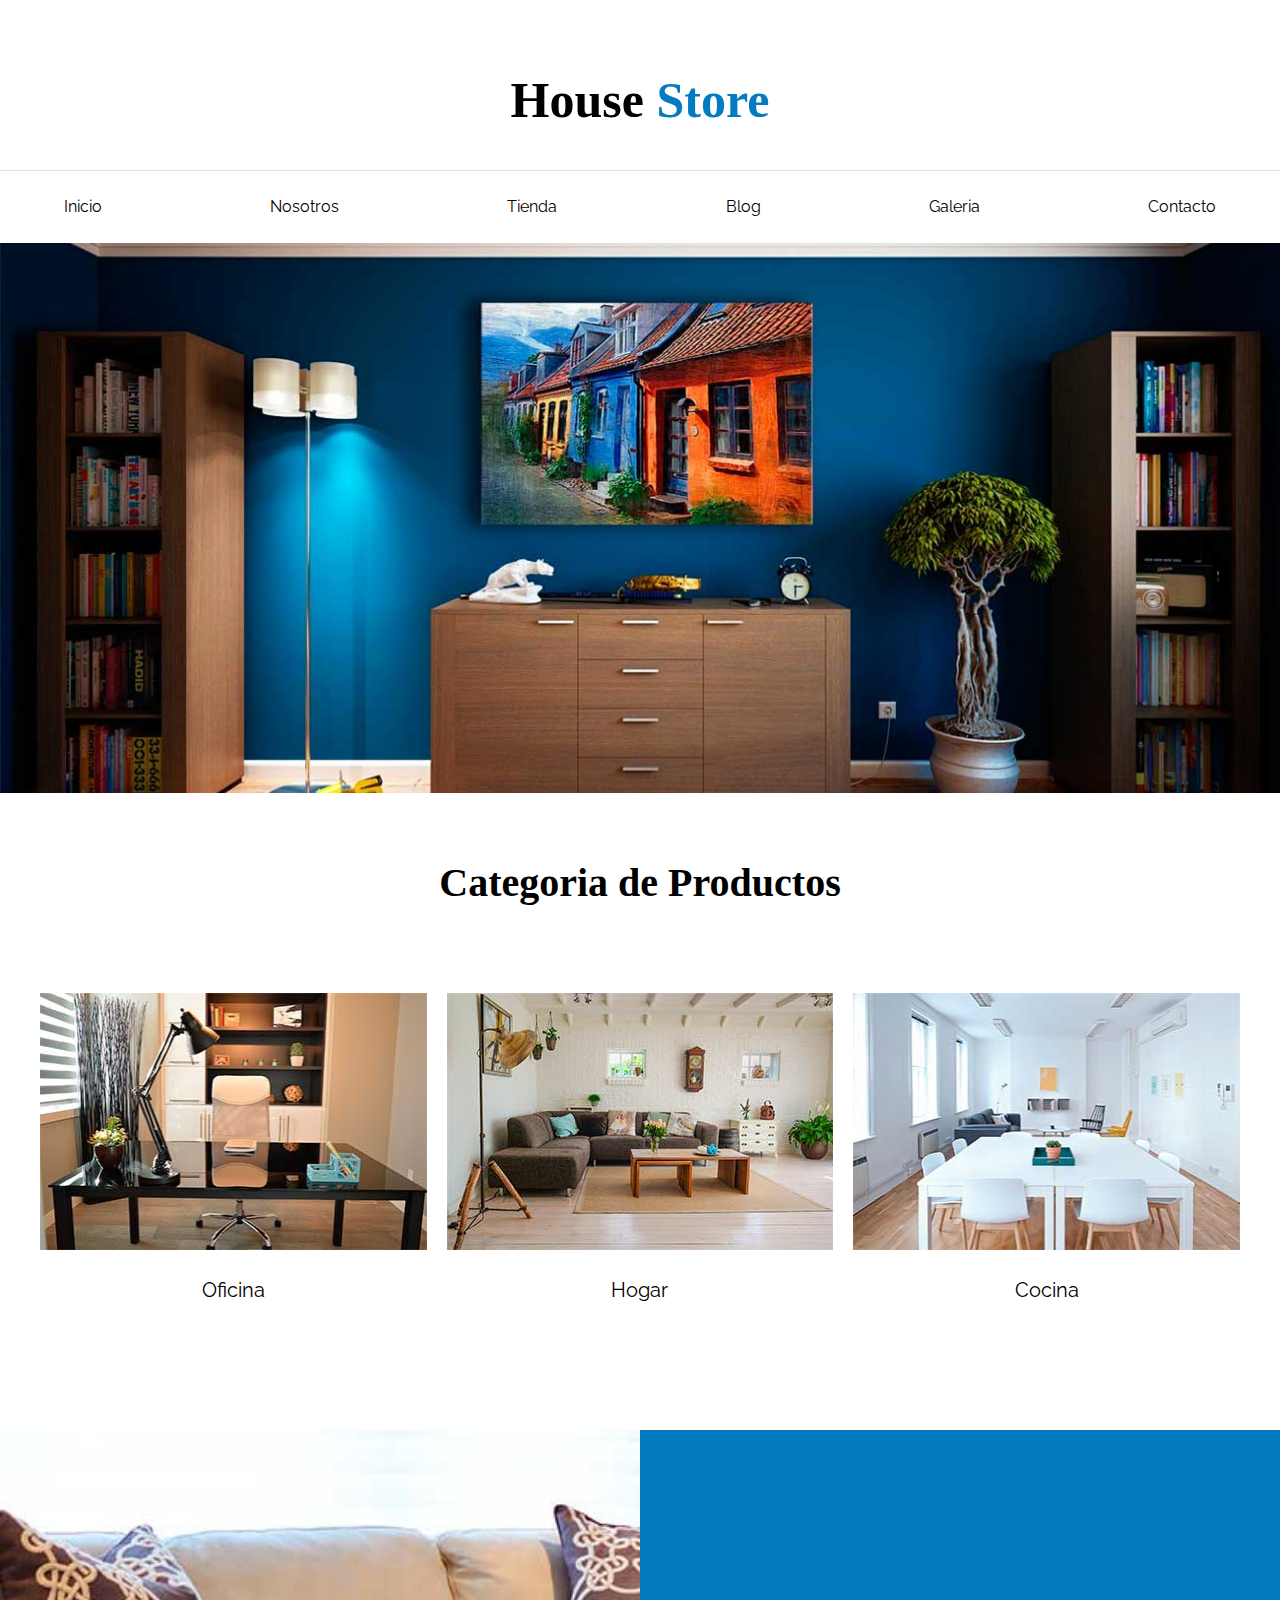
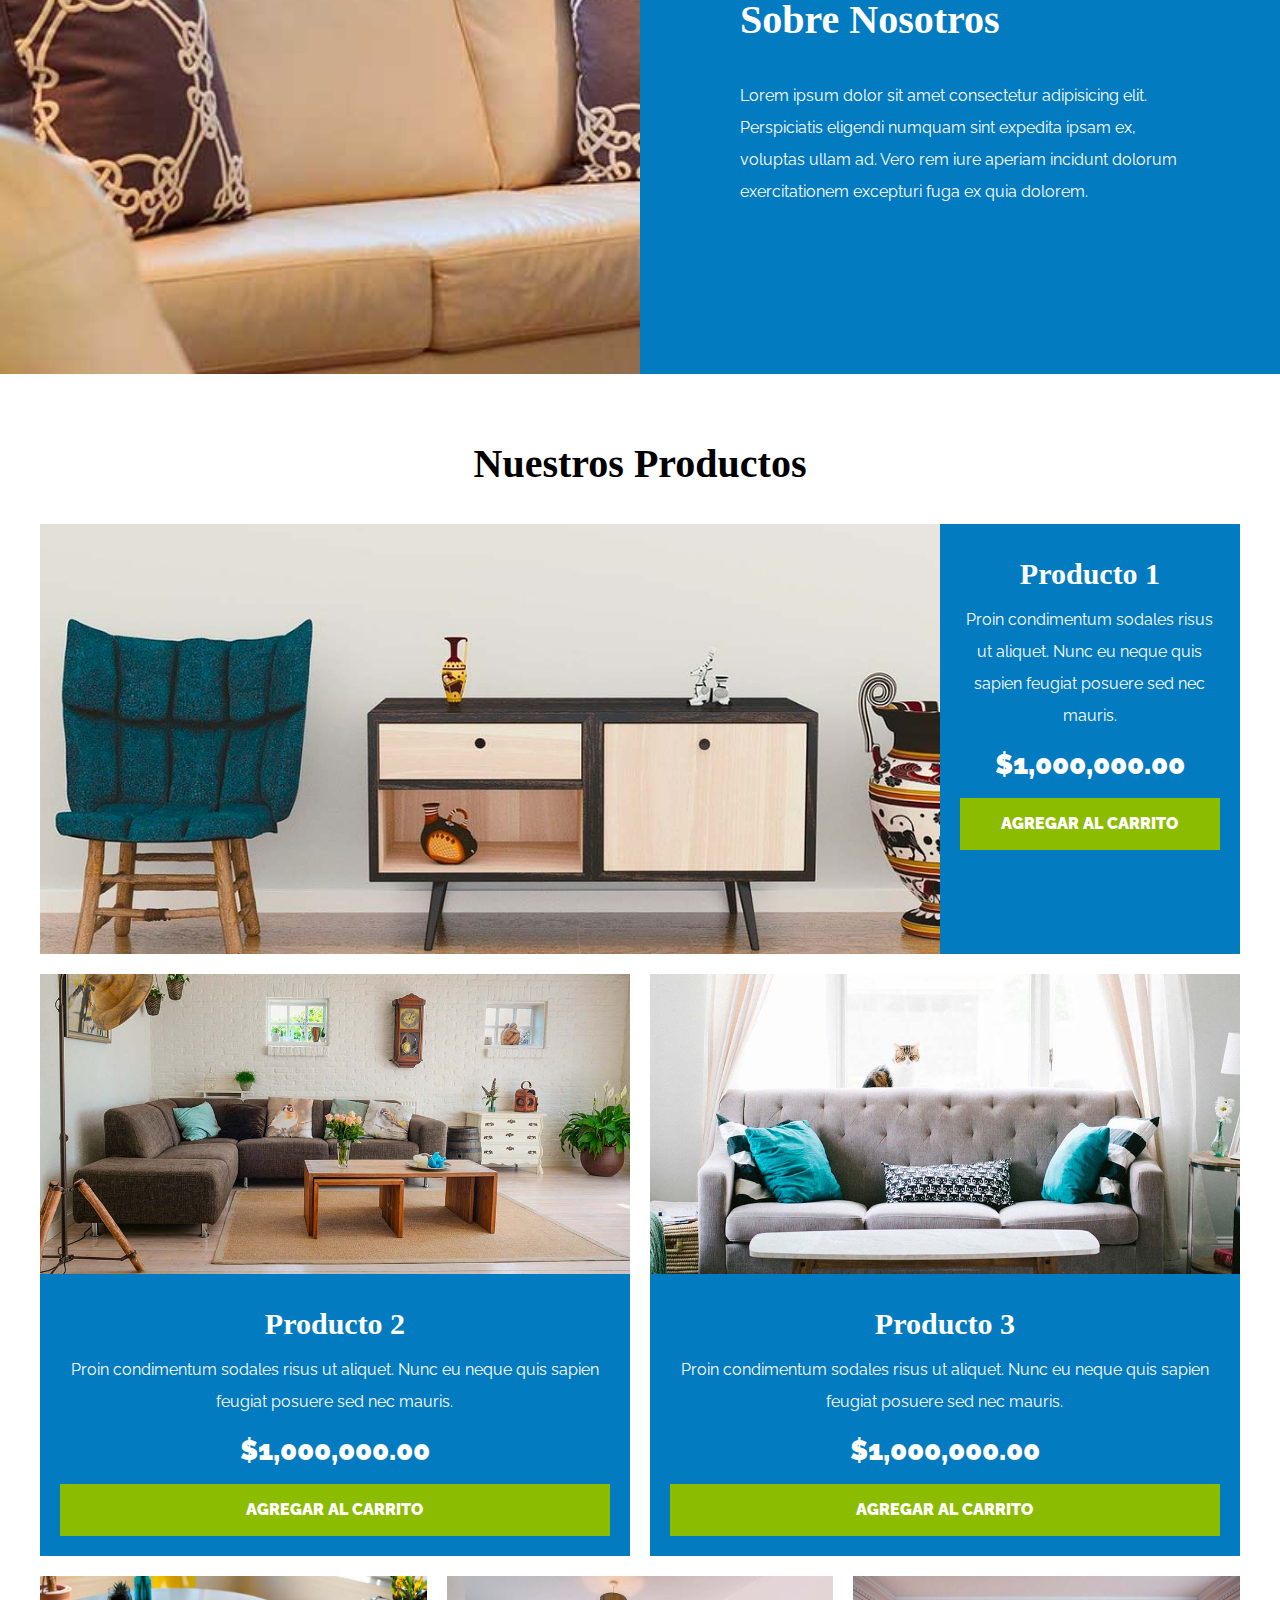
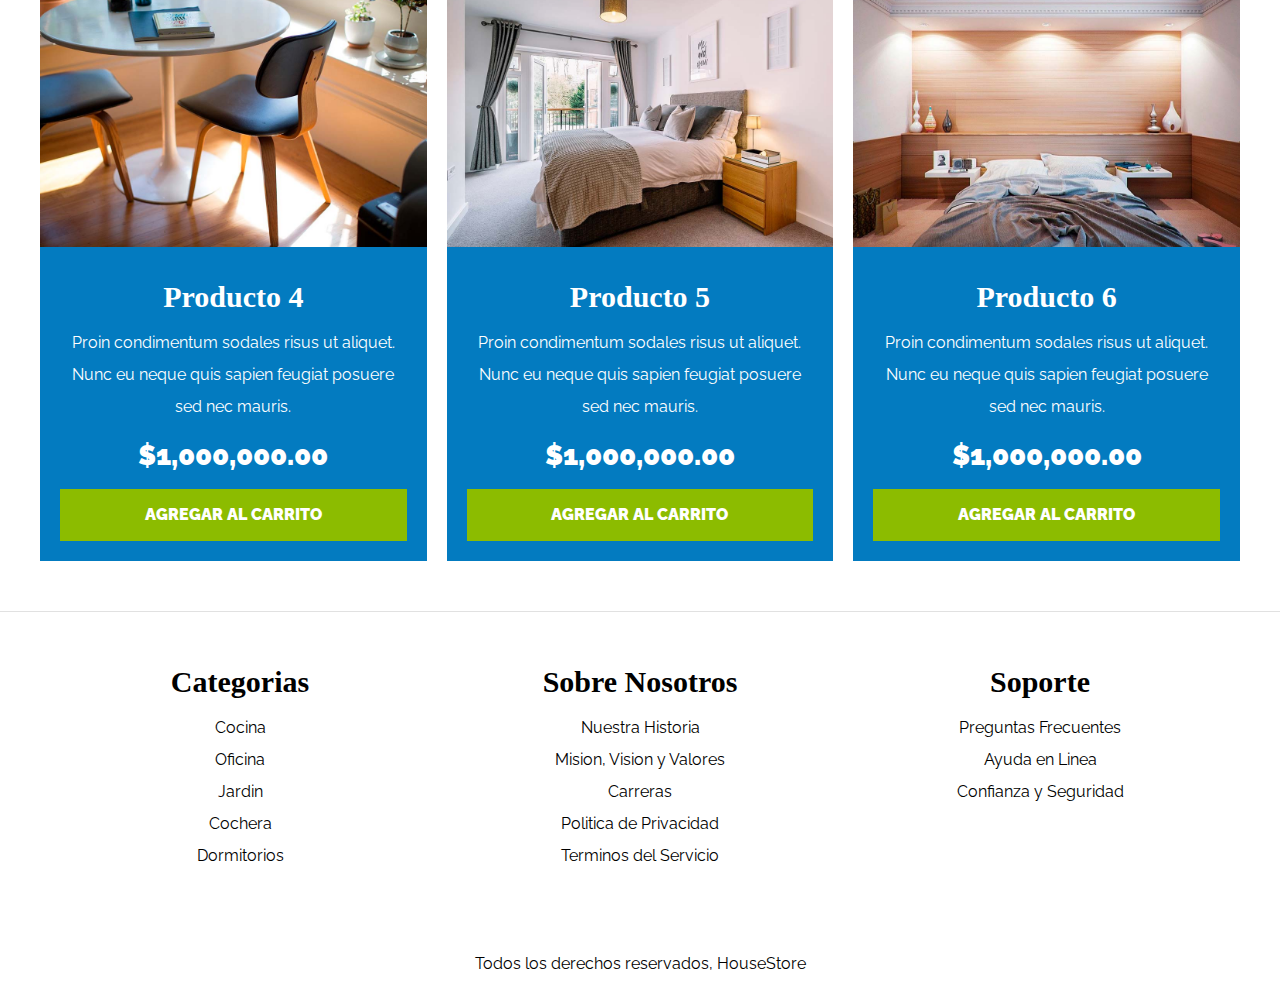
<file: index.html>
<!DOCTYPE html>
<html lang="es">
<head>
    <meta charset="UTF-8">
    <meta name="viewport" content="width=device-width, initial-scale=1.0">
    <title>Ecommerce - Home</title>
    <link rel="stylesheet" href="css/normalize.css">
    <link rel="preconnect" href="https://fonts.googleapis.com">
    <link rel="preconnect" href="https://fonts.gstatic.com" crossorigin>
    <link href="https://fonts.googleapis.com/css2?family=Raleway:ital,wght@0,100..900;1,100..900&display=swap" rel="stylesheet"> 
    <link rel="stylesheet" href="css/app.css">

</head>
<body>

    <header>    
        <h1 class="nombre-sitio"> House <span> Store </span></h1>
    </header>

    <div class="contenedor-navegacion">
        <nav class="nav-principal contenedor">
            <a href="index.html">Inicio</a>
            <a href="nosotros.html">Nosotros</a>
            <a href="tienda.html">Tienda</a>
            <a href="blog.html">Blog</a>
            <a href="galeria.html">Galeria</a>
            <a href="contacto.html">Contacto</a>
        </nav>  
    </div>
    
    
    
    <div class="hero"></div>

    <section class="contenedor categorias">
        <h2 class="text-center">Categoria de Productos</h2>
        
        <div class="listado-categorias">
            <div class="categorias">
                <img src="img/categoria1.jpg" alt="Imagen Categoria"/>
                <a href="">Oficina</a>
            </div>

            <div class="categorias">
                <img src="img/categoria2.jpg" alt="Imagen Categoria"/>
                <a href="">Hogar</a>
            </div>

            <div class="categorias">
                <img src="img/categoria3.jpg" alt="Imagen Categoria"/>
                <a href="">Cocina</a>
            </div>
        </div>

    </section>
        

    <section class="sobre-nosotros">
        <div class="contenedor sobre-nosotros-grid">
            <div class="texto-nosotros">
                <h2>Sobre Nosotros</h2>
                <p>Lorem ipsum dolor sit amet consectetur adipisicing elit. Perspiciatis eligendi numquam 
                sint expedita ipsam ex, voluptas ullam ad. Vero rem iure aperiam incidunt dolorum 
                exercitationem excepturi fuga ex quia dolorem.</p>
            </div>
        </div>
    </section>


    <main class="contenido-principal contenedor">
        <h2 class="text-center">Nuestros Productos</h2>
        
        <div class="listado-productos">
            <div class="producto">
                <img src="img/producto1.jpg" alt="Imagen Producto" />

                <div class="texto-producto">
                    <h3>Producto 1</h3>
                    <p>Proin condimentum sodales risus ut aliquet. Nunc eu neque quis
                    sapien feugiat posuere sed nec mauris.</p>
                    <p class="precio">$1,000,000.00</p>
                    <a class="btn" href="#">Agregar al carrito</a>
                </div> <!-- Info Producto -->
            </div> <!-- Producto-->

            <div class="producto">
                <img src="img/producto2.jpg" alt="Imagen Producto" />

                <div class="texto-producto">
                    <h3>Producto 2</h3>
                    <p>Proin condimentum sodales risus ut aliquet. Nunc eu neque quis
                    sapien feugiat posuere sed nec mauris.</p>
                    <p class="precio">$1,000,000.00</p>
                    <a class="btn" href="#">Agregar al carrito</a>
                </div> <!-- Info Producto -->
            </div> <!-- Producto-->

            <div class="producto">
                <img src="img/producto3.jpg" alt="Imagen Producto" />

                <div class="texto-producto">
                    <h3>Producto 3</h3>
                    <p>Proin condimentum sodales risus ut aliquet. Nunc eu neque quis
                    sapien feugiat posuere sed nec mauris.</p>
                    <p class="precio">$1,000,000.00</p>
                    <a class="btn" href="#">Agregar al carrito</a>
                </div> <!-- Info Producto -->
            </div> <!-- Producto-->

            <div class="producto">
                <img src="img/producto4.jpg" alt="Imagen Producto" />

                <div class="texto-producto">
                    <h3>Producto 4</h3>
                    <p>Proin condimentum sodales risus ut aliquet. Nunc eu neque quis
                    sapien feugiat posuere sed nec mauris.</p>
                    <p class="precio">$1,000,000.00</p>
                    <a class="btn" href="#">Agregar al carrito</a>
                </div> <!-- Info Producto -->
            </div> <!-- Producto-->

            <div class="producto">
                <img src="img/producto5.jpg" alt="Imagen Producto" />

                <div class="texto-producto">
                    <h3>Producto 5</h3>
                    <p>Proin condimentum sodales risus ut aliquet. Nunc eu neque quis
                    sapien feugiat posuere sed nec mauris.</p>
                    <p class="precio">$1,000,000.00</p>
                    <a class="btn" href="#">Agregar al carrito</a>
                </div> <!-- Info Producto -->
            </div> <!-- Producto-->

            <div class="producto">
                <img src="img/producto6.jpg" alt="Imagen Producto" />

                <div class="texto-producto">
                    <h3>Producto 6</h3>
                    <p>Proin condimentum sodales risus ut aliquet. Nunc eu neque quis
                    sapien feugiat posuere sed nec mauris.</p>
                    <p class="precio">$1,000,000.00</p>
                    <a class="btn" href="#">Agregar al carrito</a>
                </div> <!-- Info Producto -->
            </div> <!-- Producto-->

        </div> <!-- Fin de Listado de Productos -->
    </main>
    
    
    
    

    <footer>
        <div class="contenedor-nav-footer">
            <div class="listado-footer contenedor">
                <div>
                    <h3>Categorias</h3>
                    <nav class="enlace-footer navegacion">
                        <a href="#">Cocina</a>
                        <a href="#">Oficina</a>
                        <a href="#">Jardin</a>
                        <a href="#">Cochera</a>
                        <a href="#">Dormitorios</a>
                    </nav>
                </div>

                <div>
                    <h3>Sobre Nosotros</h3>
                    <nav class="enlace-footer navegacion">
                        <a href="#">Nuestra Historia</a>
                        <a href="#">Mision, Vision y Valores</a>
                        <a href="#">Carreras</a>
                        <a href="#">Politica de Privacidad</a>
                        <a href="#">Terminos del Servicio</a>
                    </nav>
                </div>

                <div>
                    <h3>Soporte</h3>
                    <nav class="enlace-footer">
                        <a href="#">Preguntas Frecuentes</a>
                        <a href="#">Ayuda en Linea</a>
                        <a href="#">Confianza y Seguridad</a>
                    </nav>
                </div>
            </div>
        </div>

        <p class="text-align-footer">Todos los derechos reservados, HouseStore</p>
    </footer>

</body>
</html>
</file>
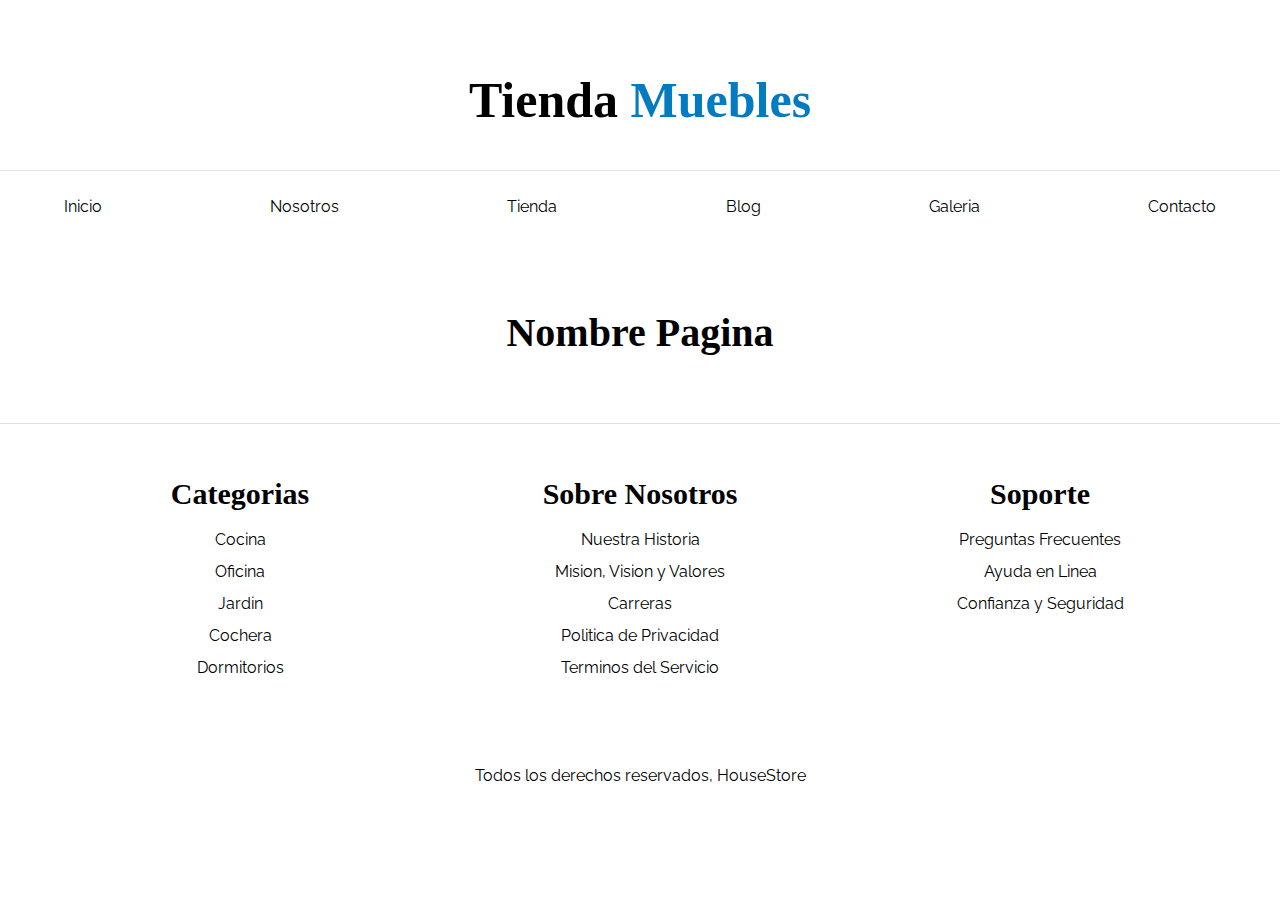
<file: base.html>
<!DOCTYPE html>
<html lang="es">
<head>
    <meta charset="UTF-8">
    <meta name="viewport" content="width=device-width, initial-scale=1.0">
    <title>Ecommerce - Home</title>
    <link rel="stylesheet" href="css/normalize.css">
    <link rel="preconnect" href="https://fonts.googleapis.com">
    <link rel="preconnect" href="https://fonts.gstatic.com" crossorigin>
    <link href="https://fonts.googleapis.com/css2?family=Raleway:ital,wght@0,100..900;1,100..900&display=swap" rel="stylesheet"> 
    <link rel="stylesheet" href="css/app.css">

</head>
<body>

    <header>    
        <h1 class="nombre-sitio"> Tienda <span> Muebles </span></h1>
    </header>

    <div class="contenedor-navegacion">
        <nav class="nav-principal contenedor">
            <a href="index.html">Inicio</a>
            <a href="nosotros.html">Nosotros</a>
            <a href="tienda.html">Tienda</a>
            <a href="blog.html">Blog</a>
            <a href="galeria.html">Galeria</a>
            <a href="contacto.html">Contacto</a>
        </nav>  
    </div>
    


    <main class="contenido-principal contenedor">
        <h2 class="text-center">Nombre Pagina</h2>
    </main>
    
    
    
    

    <footer>
        <div class="contenedor-nav-footer">
            <div class="listado-footer contenedor">
                <div>
                    <h3>Categorias</h3>
                    <nav class="enlace-footer navegacion">
                        <a href="#">Cocina</a>
                        <a href="#">Oficina</a>
                        <a href="#">Jardin</a>
                        <a href="#">Cochera</a>
                        <a href="#">Dormitorios</a>
                    </nav>
                </div>

                <div>
                    <h3>Sobre Nosotros</h3>
                    <nav class="enlace-footer navegacion">
                        <a href="#">Nuestra Historia</a>
                        <a href="#">Mision, Vision y Valores</a>
                        <a href="#">Carreras</a>
                        <a href="#">Politica de Privacidad</a>
                        <a href="#">Terminos del Servicio</a>
                    </nav>
                </div>

                <div>
                    <h3>Soporte</h3>
                    <nav class="enlace-footer">
                        <a href="#">Preguntas Frecuentes</a>
                        <a href="#">Ayuda en Linea</a>
                        <a href="#">Confianza y Seguridad</a>
                    </nav>
                </div>
            </div>
        </div>

        <p class="text-align-footer">Todos los derechos reservados, HouseStore</p>
    </footer>

</body>
</html>
</file>
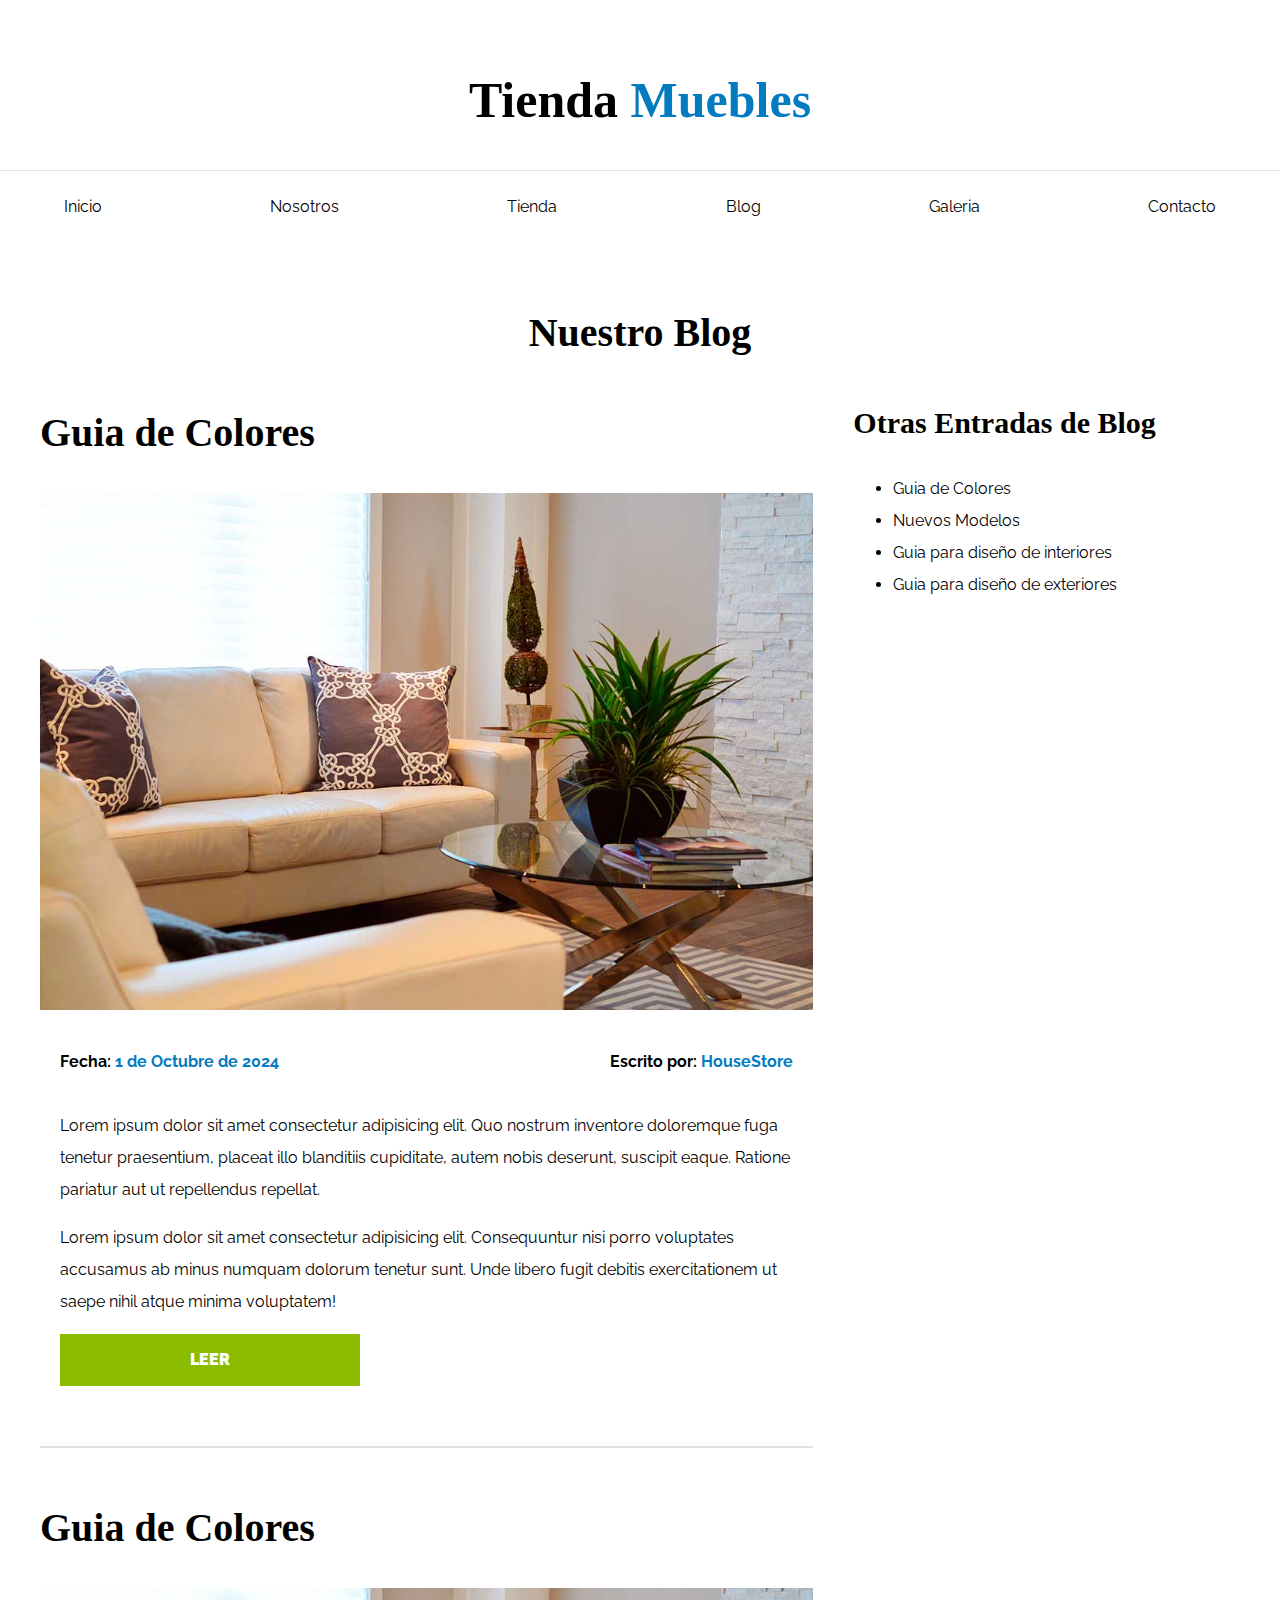
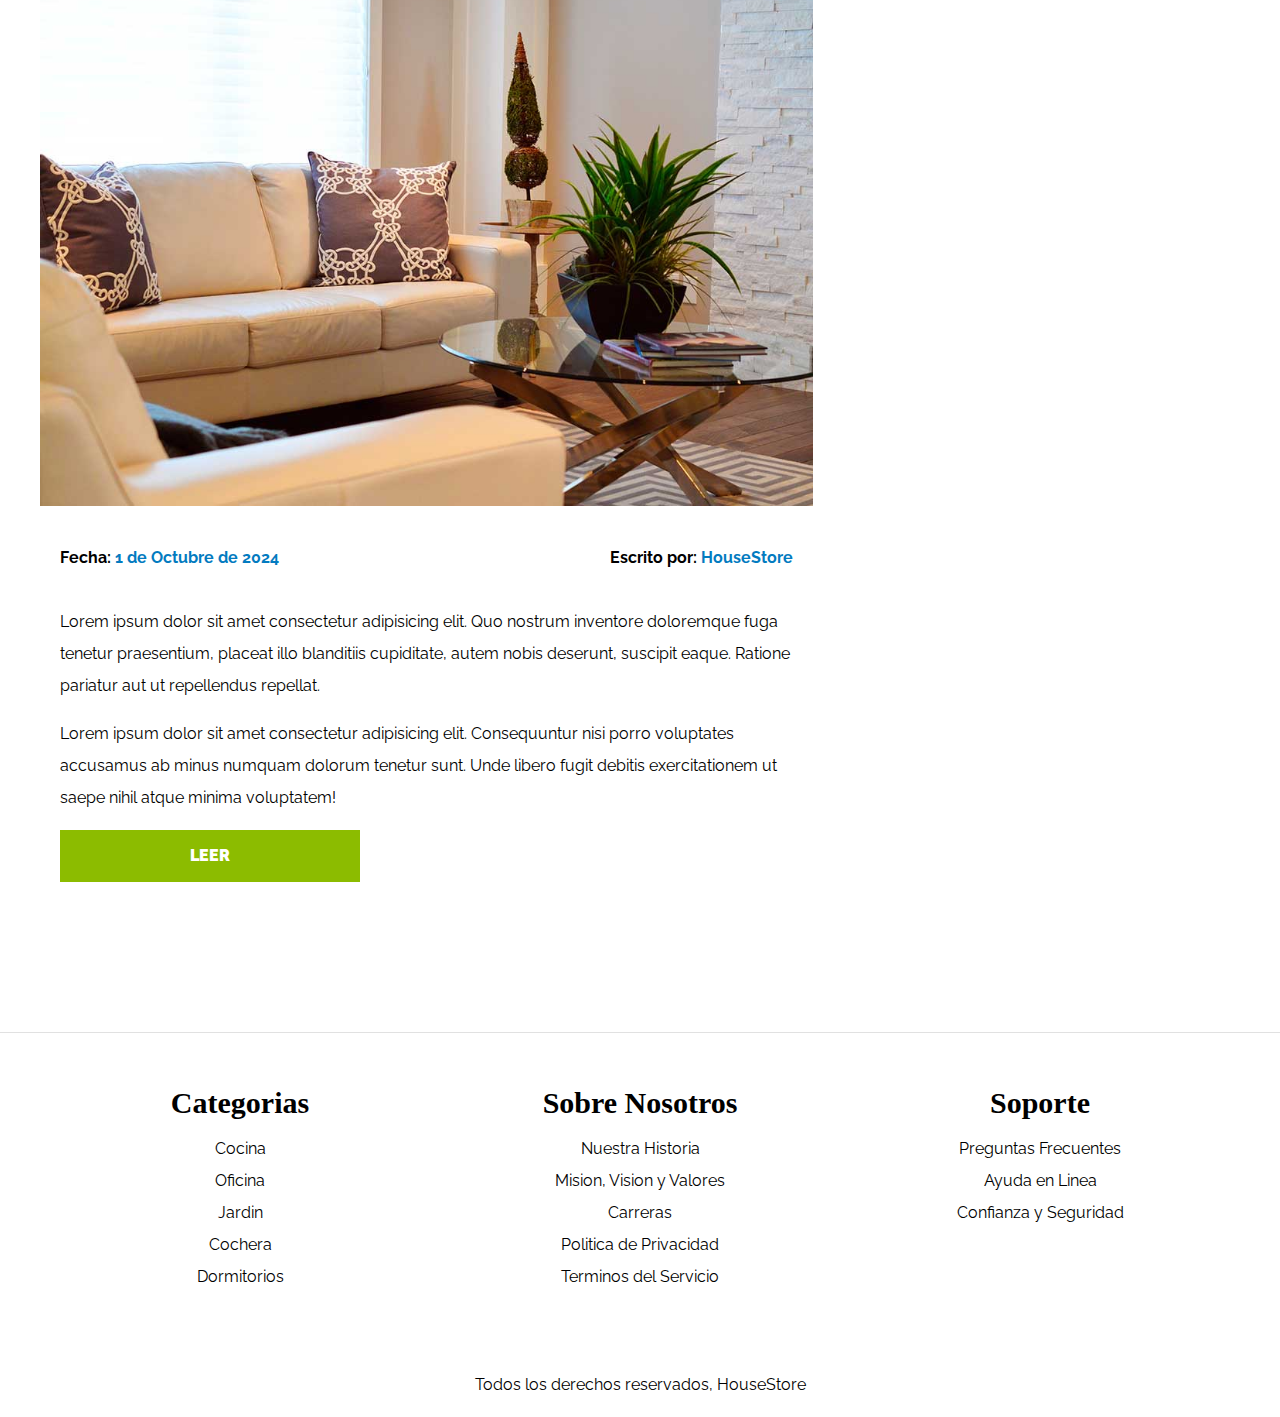
<file: blog.html>
<!DOCTYPE html>
<html lang="es">
<head>
    <meta charset="UTF-8">
    <meta name="viewport" content="width=device-width, initial-scale=1.0">
    <title>Ecommerce - Blog</title>
    <link rel="stylesheet" href="css/normalize.css">
    <link rel="preconnect" href="https://fonts.googleapis.com">
    <link rel="preconnect" href="https://fonts.gstatic.com" crossorigin>
    <link href="https://fonts.googleapis.com/css2?family=Raleway:ital,wght@0,100..900;1,100..900&display=swap" rel="stylesheet"> 
    <link rel="stylesheet" href="css/app.css">

</head>
<body>

    <header>    
        <h1 class="nombre-sitio"> Tienda <span> Muebles </span></h1>
    </header>

    <div class="contenedor-navegacion">
        <nav class="nav-principal contenedor">
            <a href="index.html">Inicio</a>
            <a href="nosotros.html">Nosotros</a>
            <a href="tienda.html">Tienda</a>
            <a href="blog.html">Blog</a>
            <a href="galeria.html">Galeria</a>
            <a href="contacto.html">Contacto</a>
        </nav>  
    </div>
    


    <main class="contenido-principal contenedor">
        <h2 class="text-center">Nuestro Blog</h2>

        <section class="contenedor-blog">
            <div class="blog">
                <article class="entrada">
                    <h2>Guia de Colores</h2>

                    <div class="imagen">
                        <img src="img/nosotros.jpg" alt="imagen blog">
                    </div>
                    <div class="contenido-blog">
                        <div class="entrada-meta">
                            <p> Fecha: <span>1 de Octubre de 2024</span></p>
                            <p> Escrito por: <span>HouseStore</span></p>
                        </div>

                        <div class="entrada-blog">
                            <p>Lorem ipsum dolor sit amet consectetur adipisicing elit.
                            Quo nostrum inventore doloremque fuga tenetur praesentium, placeat
                            illo blanditiis cupiditate, autem nobis deserunt, suscipit eaque.
                            Ratione pariatur aut ut repellendus repellat.</p>

                            <p>Lorem ipsum dolor sit amet consectetur adipisicing elit.
                            Consequuntur nisi porro voluptates accusamus ab minus numquam
                            dolorum tenetur sunt. Unde libero fugit debitis exercitationem
                            ut saepe nihil atque minima voluptatem!</p>
                        </div>

                        <a href="entrada.html" class="btn max-width-30">Leer</a>
                    </div>

                    

                </article>

                <article class="entrada">
                    <h2>Guia de Colores</h2>

                    <div class="imagen">
                        <img src="img/nosotros.jpg" alt="imagen blog">
                    </div>

                    <div class="contenido-blog">
                        <div class="entrada-meta">
                            <p> Fecha: <span>1 de Octubre de 2024</span></p>
                            <p> Escrito por: <span>HouseStore</span></p>
                        </div>

                        <div class="entrada-blog">
                            <p>Lorem ipsum dolor sit amet consectetur adipisicing elit.
                            Quo nostrum inventore doloremque fuga tenetur praesentium, placeat
                            illo blanditiis cupiditate, autem nobis deserunt, suscipit eaque.
                            Ratione pariatur aut ut repellendus repellat.</p>

                            <p>Lorem ipsum dolor sit amet consectetur adipisicing elit.
                            Consequuntur nisi porro voluptates accusamus ab minus numquam
                            dolorum tenetur sunt. Unde libero fugit debitis exercitationem
                            ut saepe nihil atque minima voluptatem!</p>
                        </div>

                        <a href="entrada.html" class="btn max-width-30">Leer</a>
                    </div>
                    
                    

                </article>
            </div>

            <aside>
                <h3>Otras Entradas de Blog</h3>

                <ul>
                    <li>
                        <a href="entrada.html">Guia de Colores</a>
                    </li>
                    <li>
                        <a href="entrada.html">Nuevos Modelos</a>
                    </li>
                    <li>
                        <a href="entrada.html">Guia para diseño de interiores</a>
                    </li>
                    <li>
                        <a href="entrada.html">Guia para diseño de exteriores</a>
                    </li>
                </ul>
            </aside>
        </section>
    </main>
    
    
    
    

    <footer>
        <div class="contenedor-nav-footer">
            <div class="listado-footer contenedor">
                <div>
                    <h3>Categorias</h3>
                    <nav class="enlace-footer navegacion">
                        <a href="#">Cocina</a>
                        <a href="#">Oficina</a>
                        <a href="#">Jardin</a>
                        <a href="#">Cochera</a>
                        <a href="#">Dormitorios</a>
                    </nav>
                </div>

                <div>
                    <h3>Sobre Nosotros</h3>
                    <nav class="enlace-footer navegacion">
                        <a href="#">Nuestra Historia</a>
                        <a href="#">Mision, Vision y Valores</a>
                        <a href="#">Carreras</a>
                        <a href="#">Politica de Privacidad</a>
                        <a href="#">Terminos del Servicio</a>
                    </nav>
                </div>

                <div>
                    <h3>Soporte</h3>
                    <nav class="enlace-footer">
                        <a href="#">Preguntas Frecuentes</a>
                        <a href="#">Ayuda en Linea</a>
                        <a href="#">Confianza y Seguridad</a>
                    </nav>
                </div>
            </div>
        </div>

        <p class="text-align-footer">Todos los derechos reservados, HouseStore</p>
    </footer>

</body>
</html>
</file>
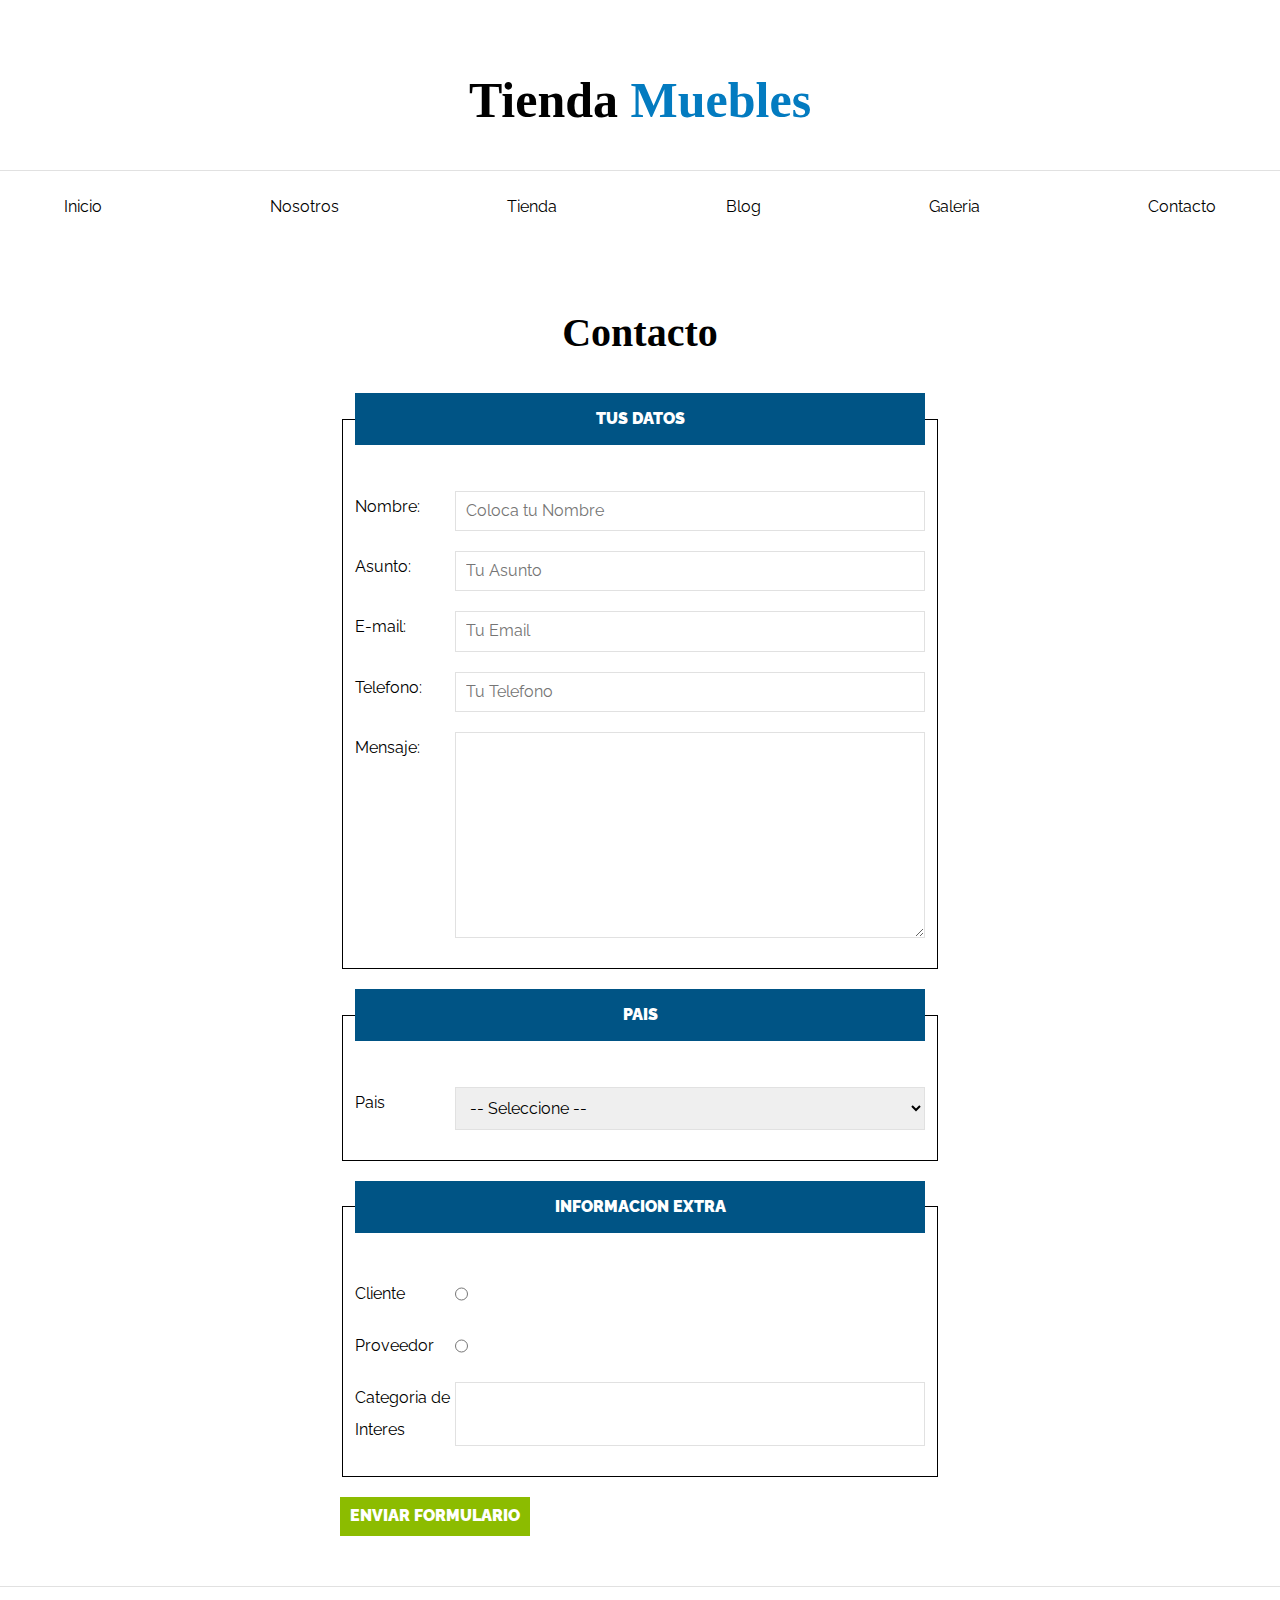
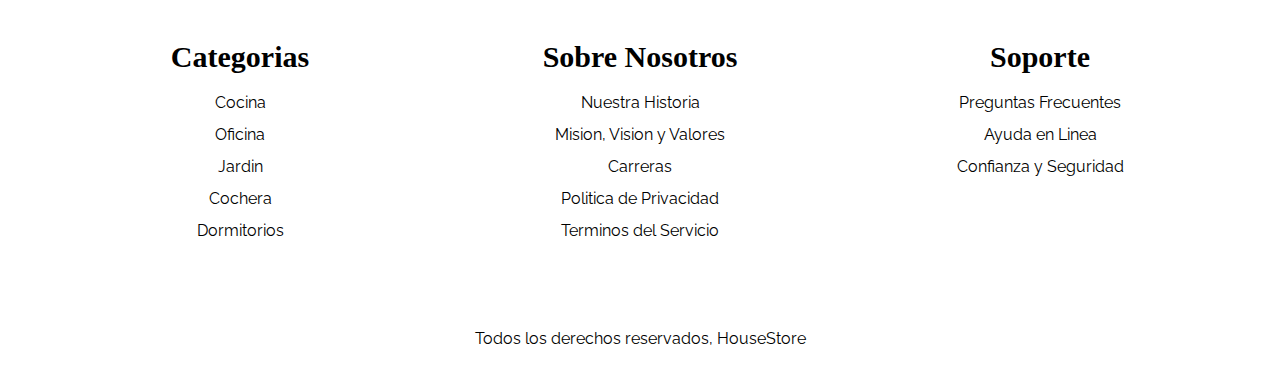
<file: contacto.html>
<!DOCTYPE html>
<html lang="es">
<head>
    <meta charset="UTF-8">
    <meta name="viewport" content="width=device-width, initial-scale=1.0">
    <title>Ecommerce - Contacto</title>
    <link rel="stylesheet" href="css/normalize.css">
    <link rel="preconnect" href="https://fonts.googleapis.com">
    <link rel="preconnect" href="https://fonts.gstatic.com" crossorigin>
    <link href="https://fonts.googleapis.com/css2?family=Raleway:ital,wght@0,100..900;1,100..900&display=swap" rel="stylesheet"> 
    <link rel="stylesheet" href="css/app.css">

</head>
<body>

    <header>    
        <h1 class="nombre-sitio"> Tienda <span> Muebles </span></h1>
    </header>

    <div class="contenedor-navegacion">
        <nav class="nav-principal contenedor">
            <a href="index.html">Inicio</a>
            <a href="nosotros.html">Nosotros</a>
            <a href="tienda.html">Tienda</a>
            <a href="blog.html">Blog</a>
            <a href="galeria.html">Galeria</a>
            <a href="contacto.html">Contacto</a>
        </nav>  
    </div>
    


    <main class="contenido-principal contenedor">
        <h2 class="text-center">Contacto</h2>

        <form class="formulario">
            <fieldset>
                <legend>Tus Datos</legend>

                <div class="campo">
                    <label for="nombre">Nombre: </label>
                    <input class="input" id="nombre" type="text" placeholder="Coloca tu Nombre" required>
                </div>

                <div class="campo">
                    <label for="asunto">Asunto: </label>
                    <input id="asunto" type="text" placeholder="Tu Asunto" required>
                </div>
                
                <div class="campo">
                    <label for="email">E-mail: </label>
                    <input id="email" type="email" placeholder="Tu Email" required>
                </div>

                <div class="campo">
                    <label for="tel">Telefono:</label>
                    <input id="tel" type="tel" placeholder="Tu Telefono" required>
                </div>

                <div class="campo">
                    <label for="tel">Mensaje: </label>
                    <textarea rows="10" cols="20"></textarea>
                </div>

            </fieldset>

            <fieldset>
                <legend>Pais</legend>

                <div class="campo">
                    <label for="pais">Pais</label>
                    <select id="pais">
                        <option value="">-- Seleccione --</option>
                        <option value="MX">Mexico</option>
                        <option value="PR">Peru</option>
                        <option value="CO">Colombia</option>
                        <option value="AR">Argentina</option>
                        <option value="ES">España</option>
                        <option value="CL">Chile</option>
                    </select>

                </div>

            </fieldset>
                
            <fieldset>
                <legend>Informacion Extra</legend>

                <div class="campo">
                    <label for="cliente">Cliente</label>
                    <input id="cliente" type="radio" name="tipo" value="cliente">
                </div>

                <div class="campo">
                    <label for="proveedor">Proveedor</label>
                    <input id="proveedor" type="radio" name="tipo" value="proveedor">
                </div>

                <div class="campo">
                    <label for="categoria">Categoria de Interes</label>
                    <input list="categorias" name="categorias">
                    <datalist id="categorias">
                        <option value="Cocina">
                        <option value="Exterior">
                        <option value="Recamaras">
                        <option value="Oficina">
                        <option value="Television">
                    </datalist>
                </div>

            </fieldset>

            <input class="btn" type="submit" value="Enviar Formulario">
        </form>

    </main>
    
    
    
    

    <footer>
        <div class="contenedor-nav-footer">
            <div class="listado-footer contenedor">
                <div>
                    <h3>Categorias</h3>
                    <nav class="enlace-footer navegacion">
                        <a href="#">Cocina</a>
                        <a href="#">Oficina</a>
                        <a href="#">Jardin</a>
                        <a href="#">Cochera</a>
                        <a href="#">Dormitorios</a>
                    </nav>
                </div>

                <div>
                    <h3>Sobre Nosotros</h3>
                    <nav class="enlace-footer navegacion">
                        <a href="#">Nuestra Historia</a>
                        <a href="#">Mision, Vision y Valores</a>
                        <a href="#">Carreras</a>
                        <a href="#">Politica de Privacidad</a>
                        <a href="#">Terminos del Servicio</a>
                    </nav>
                </div>

                <div>
                    <h3>Soporte</h3>
                    <nav class="enlace-footer">
                        <a href="#">Preguntas Frecuentes</a>
                        <a href="#">Ayuda en Linea</a>
                        <a href="#">Confianza y Seguridad</a>
                    </nav>
                </div>
            </div>
        </div>

        <p class="text-align-footer">Todos los derechos reservados, HouseStore</p>
    </footer>

</body>
</html>
</file>
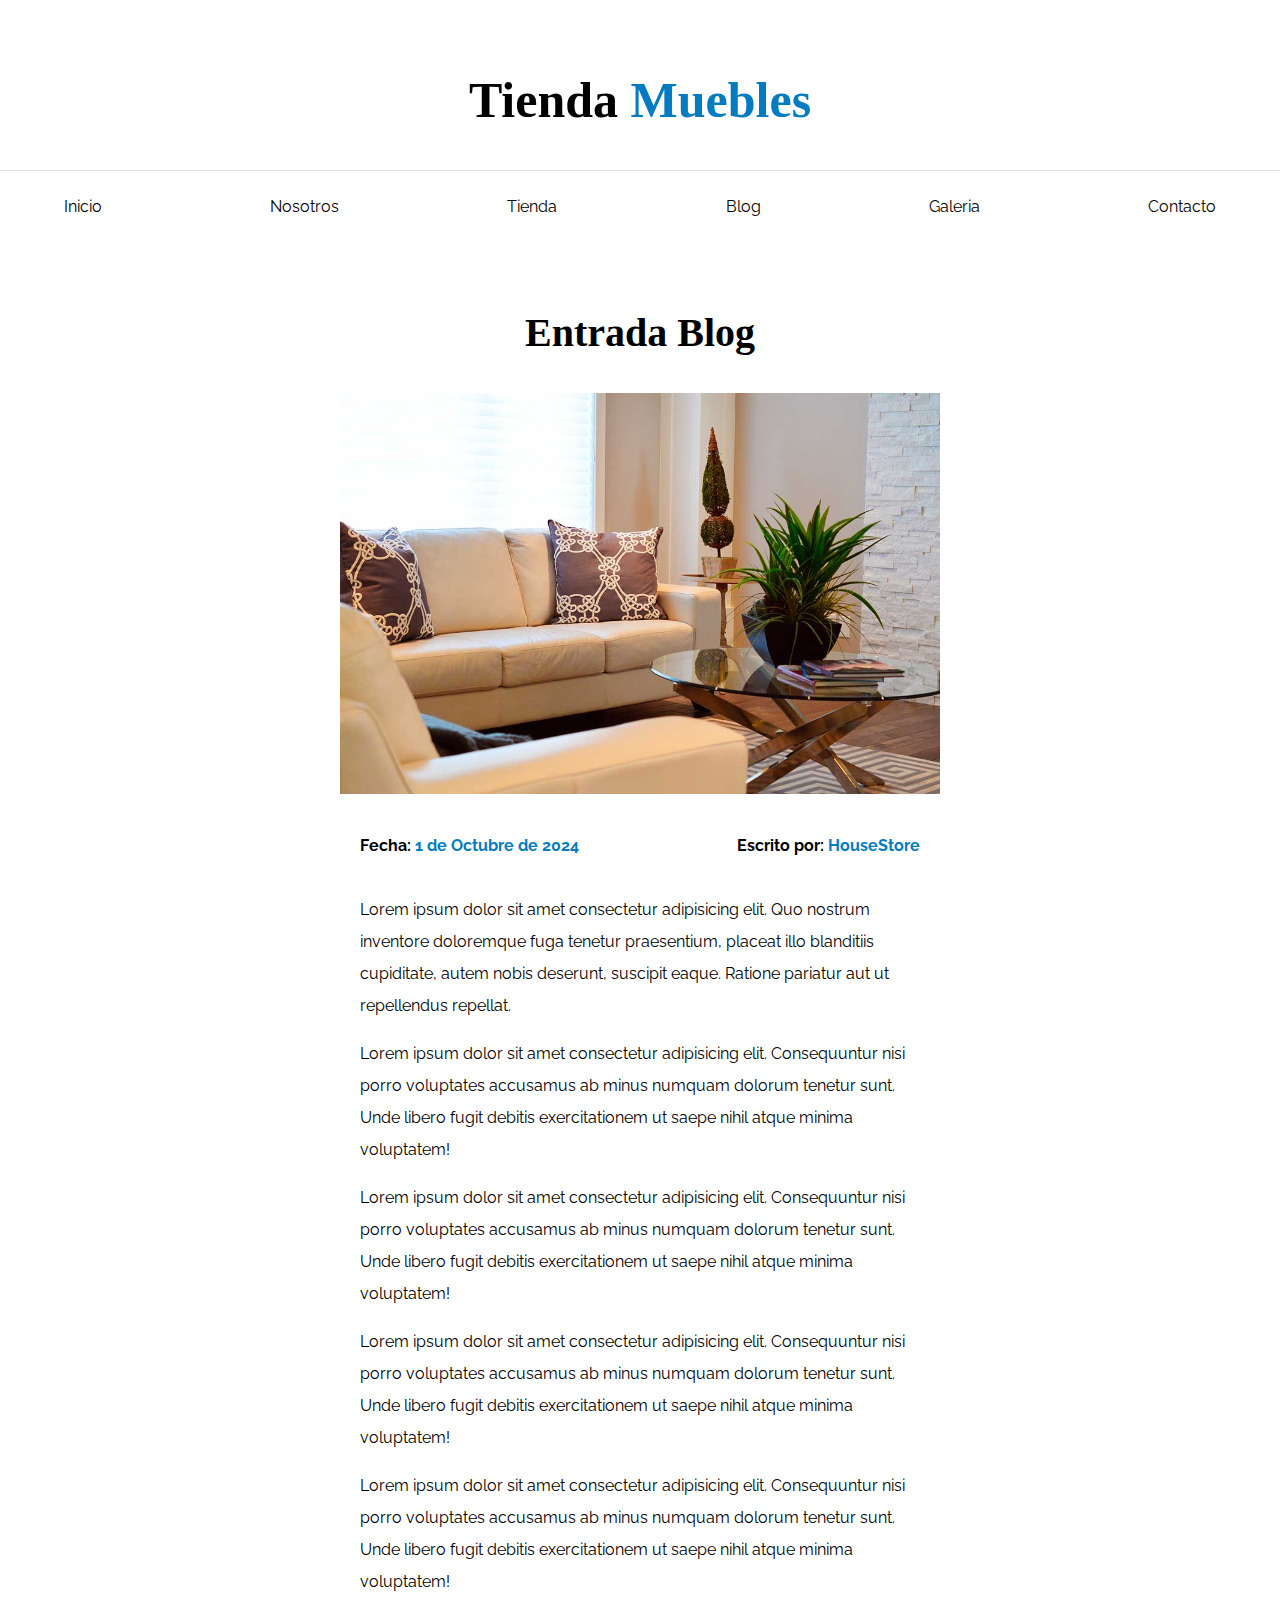
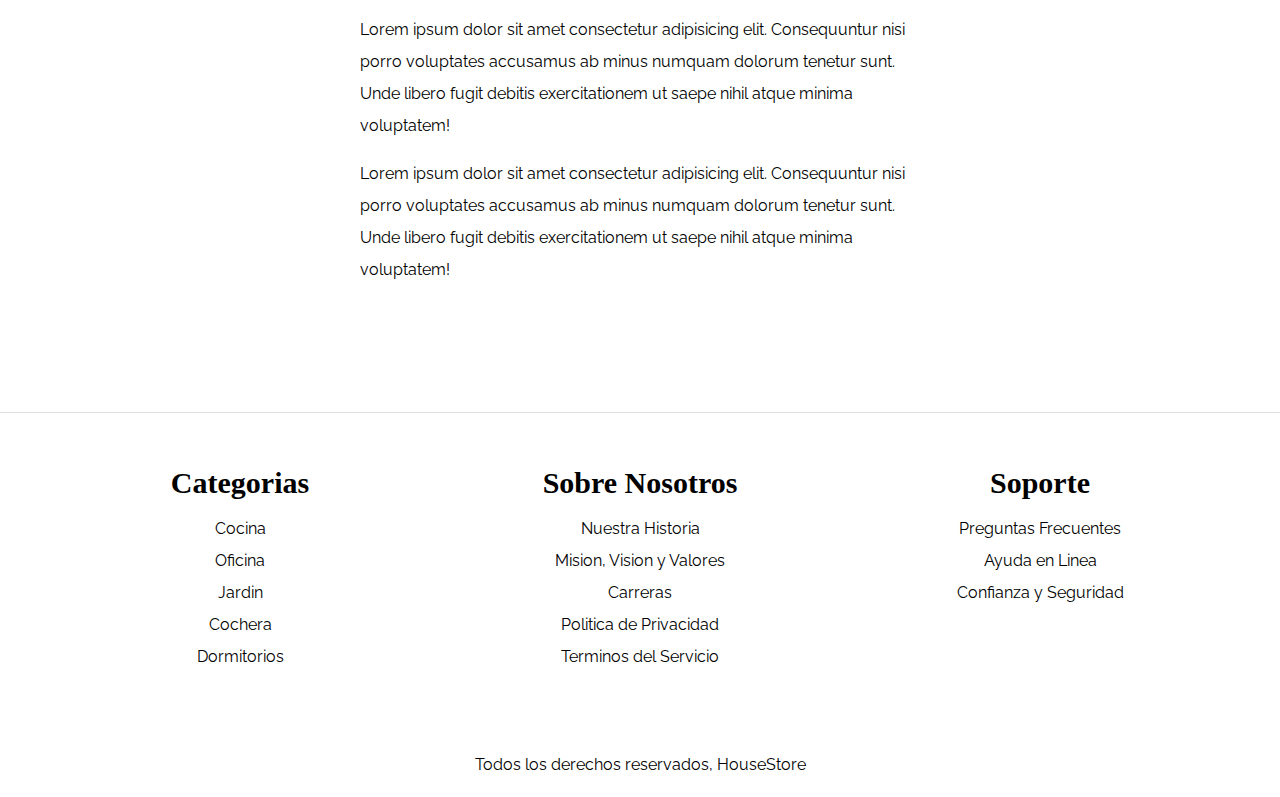
<file: entrada.html>
<!DOCTYPE html>
<html lang="es">
<head>
    <meta charset="UTF-8">
    <meta name="viewport" content="width=device-width, initial-scale=1.0">
    <title>Ecommerce - Entrada Blog</title>
    <link rel="stylesheet" href="css/normalize.css">
    <link rel="preconnect" href="https://fonts.googleapis.com">
    <link rel="preconnect" href="https://fonts.gstatic.com" crossorigin>
    <link href="https://fonts.googleapis.com/css2?family=Raleway:ital,wght@0,100..900;1,100..900&display=swap" rel="stylesheet"> 
    <link rel="stylesheet" href="css/app.css">

</head>
<body>

    <header>    
        <h1 class="nombre-sitio"> Tienda <span> Muebles </span></h1>
    </header>

    <div class="contenedor-navegacion">
        <nav class="nav-principal contenedor">
            <a href="index.html">Inicio</a>
            <a href="nosotros.html">Nosotros</a>
            <a href="tienda.html">Tienda</a>
            <a href="blog.html">Blog</a>
            <a href="galeria.html">Galeria</a>
            <a href="contacto.html">Contacto</a>
        </nav>  
    </div>
    


    <main class="contenido-principal contenedor">
        <h2 class="text-center">Entrada Blog</h2>

        <article class="entrada contenido-entrada-blog">
            <div class="imagen">
                <img src="img/nosotros.jpg" alt="imagen blog">
            </div>
            <div class="contenido-blog">
                <div class="entrada-meta">
                    <p> Fecha: <span>1 de Octubre de 2024</span></p>
                    <p> Escrito por: <span>HouseStore</span></p>
                </div>

                <div class="entrada-blog">
                    <p>Lorem ipsum dolor sit amet consectetur adipisicing elit.
                    Quo nostrum inventore doloremque fuga tenetur praesentium, placeat
                    illo blanditiis cupiditate, autem nobis deserunt, suscipit eaque.
                    Ratione pariatur aut ut repellendus repellat.</p>

                    <p>Lorem ipsum dolor sit amet consectetur adipisicing elit.
                    Consequuntur nisi porro voluptates accusamus ab minus numquam
                    dolorum tenetur sunt. Unde libero fugit debitis exercitationem
                    ut saepe nihil atque minima voluptatem!</p>

                    <p>Lorem ipsum dolor sit amet consectetur adipisicing elit.
                    Consequuntur nisi porro voluptates accusamus ab minus numquam
                    dolorum tenetur sunt. Unde libero fugit debitis exercitationem
                    ut saepe nihil atque minima voluptatem!</p>

                    <p>Lorem ipsum dolor sit amet consectetur adipisicing elit.
                    Consequuntur nisi porro voluptates accusamus ab minus numquam
                    dolorum tenetur sunt. Unde libero fugit debitis exercitationem
                    ut saepe nihil atque minima voluptatem!</p>
                    
                    <p>Lorem ipsum dolor sit amet consectetur adipisicing elit.
                    Consequuntur nisi porro voluptates accusamus ab minus numquam
                    dolorum tenetur sunt. Unde libero fugit debitis exercitationem
                    ut saepe nihil atque minima voluptatem!</p>
                    
                    <p>Lorem ipsum dolor sit amet consectetur adipisicing elit.
                    Consequuntur nisi porro voluptates accusamus ab minus numquam
                    dolorum tenetur sunt. Unde libero fugit debitis exercitationem
                    ut saepe nihil atque minima voluptatem!</p>
                    
                    <p>Lorem ipsum dolor sit amet consectetur adipisicing elit.
                    Consequuntur nisi porro voluptates accusamus ab minus numquam
                    dolorum tenetur sunt. Unde libero fugit debitis exercitationem
                    ut saepe nihil atque minima voluptatem!</p>
                </div>
            </div>
            
        </article>

    </main>
    
    
    
    

    <footer>
        <div class="contenedor-nav-footer">
            <div class="listado-footer contenedor">
                <div>
                    <h3>Categorias</h3>
                    <nav class="enlace-footer navegacion">
                        <a href="#">Cocina</a>
                        <a href="#">Oficina</a>
                        <a href="#">Jardin</a>
                        <a href="#">Cochera</a>
                        <a href="#">Dormitorios</a>
                    </nav>
                </div>

                <div>
                    <h3>Sobre Nosotros</h3>
                    <nav class="enlace-footer navegacion">
                        <a href="#">Nuestra Historia</a>
                        <a href="#">Mision, Vision y Valores</a>
                        <a href="#">Carreras</a>
                        <a href="#">Politica de Privacidad</a>
                        <a href="#">Terminos del Servicio</a>
                    </nav>
                </div>

                <div>
                    <h3>Soporte</h3>
                    <nav class="enlace-footer">
                        <a href="#">Preguntas Frecuentes</a>
                        <a href="#">Ayuda en Linea</a>
                        <a href="#">Confianza y Seguridad</a>
                    </nav>
                </div>
            </div>
        </div>

        <p class="text-align-footer">Todos los derechos reservados, HouseStore</p>
    </footer>

</body>
</html>
</file>
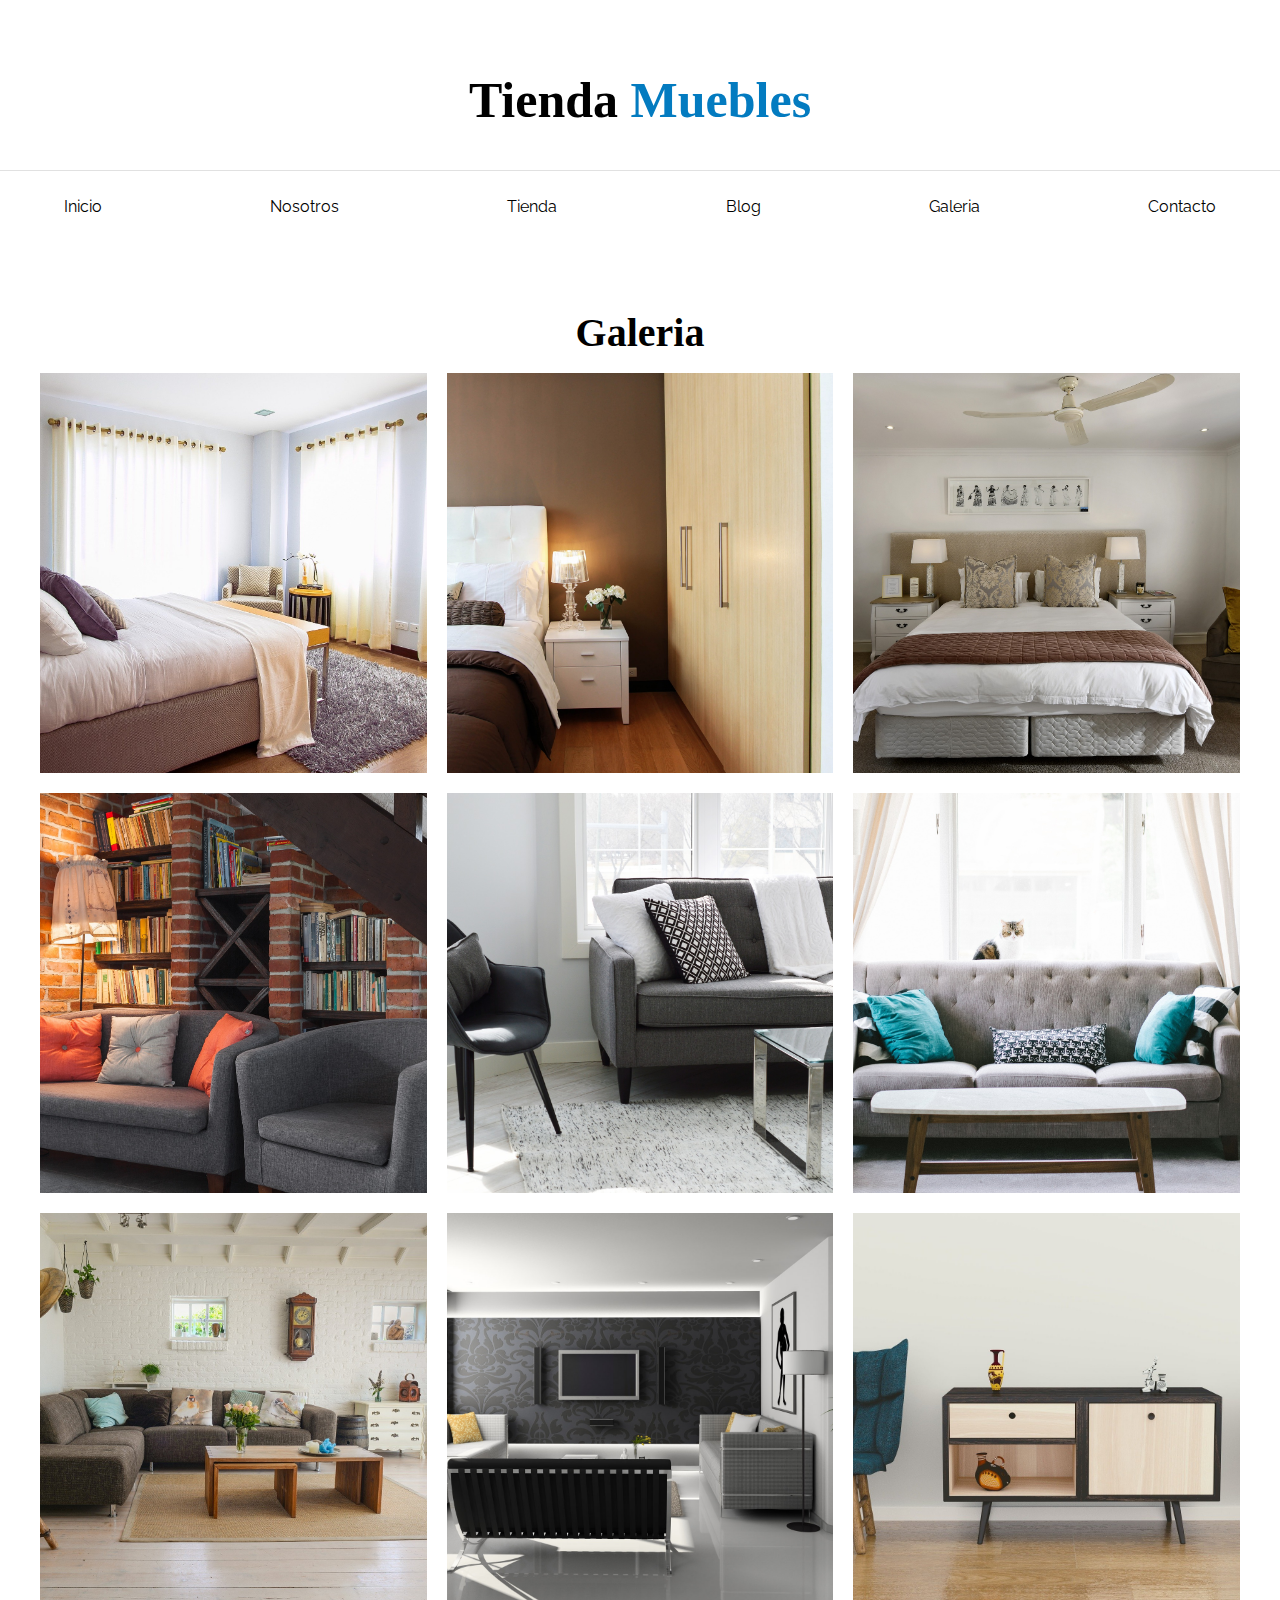
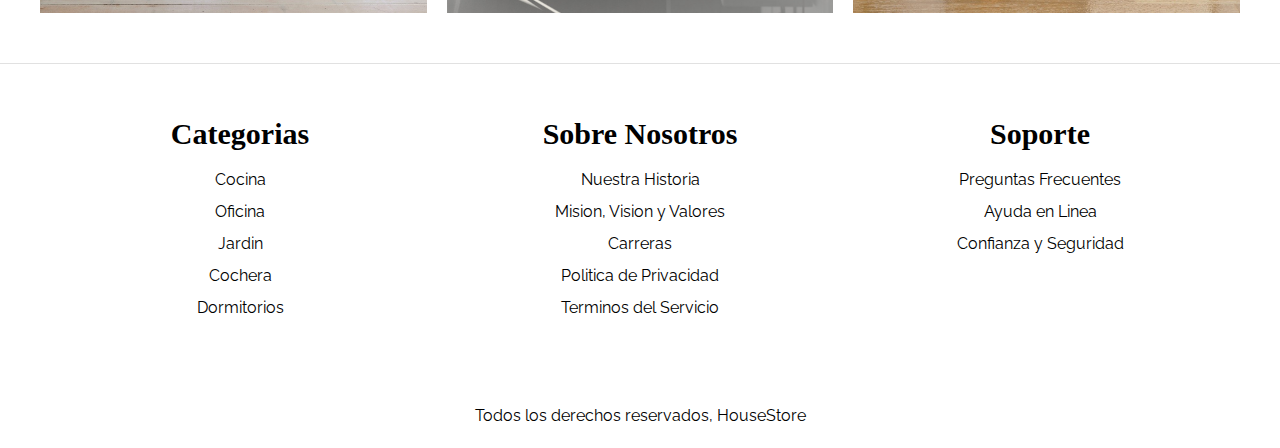
<file: galeria.html>
<!DOCTYPE html>
<html lang="es">
<head>
    <meta charset="UTF-8">
    <meta name="viewport" content="width=device-width, initial-scale=1.0">
    <title>Ecommerce - Home</title>
    <link rel="stylesheet" href="css/normalize.css">
    <link rel="preconnect" href="https://fonts.googleapis.com">
    <link rel="preconnect" href="https://fonts.gstatic.com" crossorigin>
    <link href="https://fonts.googleapis.com/css2?family=Raleway:ital,wght@0,100..900;1,100..900&display=swap" rel="stylesheet"> 
    <link rel="stylesheet" href="css/app.css">

</head>
<body>

    <header>    
        <h1 class="nombre-sitio"> Tienda <span> Muebles </span></h1>
    </header>

    <div class="contenedor-navegacion">
        <nav class="nav-principal contenedor">
            <a href="index.html">Inicio</a>
            <a href="nosotros.html">Nosotros</a>
            <a href="tienda.html">Tienda</a>
            <a href="blog.html">Blog</a>
            <a href="galeria.html">Galeria</a>
            <a href="contacto.html">Contacto</a>
        </nav>  
    </div>
    


    <main class="contenido-principal contenedor">
        <h2 class="text-center margin-0">Galeria</h2>

        <ul class="galeria">
            <li>
                <a href="img/galeria_01.jpg">
                    <img src="img/galeria_01.jpg" alt="imagen galeria">
                </a>
            </li>

            <li>
                <a href="img/galeria_02.jpg">
                    <img src="img/galeria_02.jpg" alt="imagen galeria">
                </a>
            </li>

            <li>
                <a href="img/galeria_03.jpg">
                    <img src="img/galeria_03.jpg" alt="imagen galeria">
                </a>
            </li>

            <li>
                <a href="img/galeria_04.jpg">
                    <img src="img/galeria_04.jpg" alt="imagen galeria">
                </a>
            </li>

            <li>
                <a href="img/galeria_05.jpg">
                    <img src="img/galeria_05.jpg" alt="imagen galeria">
                </a>
            </li>

            <li>
                <a href="img/galeria_06.jpg">
                    <img src="img/galeria_06.jpg" alt="imagen galeria">
                </a>
            </li>

            <li>
                <a href="img/galeria_07.jpg">
                    <img src="img/galeria_07.jpg" alt="imagen galeria">
                </a>
            </li>

            <li>
                <a href="img/galeria_08.jpg">
                    <img src="img/galeria_08.jpg" alt="imagen galeria">
                </a>
            </li>

            <li>
                <a href="img/galeria_09.jpg">
                    <img src="img/galeria_09.jpg" alt="imagen galeria">
                </a>
            </li>
        </ul>

    </main>
    
    
    
    

    <footer>
        <div class="contenedor-nav-footer">
            <div class="listado-footer contenedor">
                <div>
                    <h3>Categorias</h3>
                    <nav class="enlace-footer navegacion">
                        <a href="#">Cocina</a>
                        <a href="#">Oficina</a>
                        <a href="#">Jardin</a>
                        <a href="#">Cochera</a>
                        <a href="#">Dormitorios</a>
                    </nav>
                </div>

                <div>
                    <h3>Sobre Nosotros</h3>
                    <nav class="enlace-footer navegacion">
                        <a href="#">Nuestra Historia</a>
                        <a href="#">Mision, Vision y Valores</a>
                        <a href="#">Carreras</a>
                        <a href="#">Politica de Privacidad</a>
                        <a href="#">Terminos del Servicio</a>
                    </nav>
                </div>

                <div>
                    <h3>Soporte</h3>
                    <nav class="enlace-footer">
                        <a href="#">Preguntas Frecuentes</a>
                        <a href="#">Ayuda en Linea</a>
                        <a href="#">Confianza y Seguridad</a>
                    </nav>
                </div>
            </div>
        </div>

        <p class="text-align-footer">Todos los derechos reservados, HouseStore</p>
    </footer>

</body>
</html>
</file>
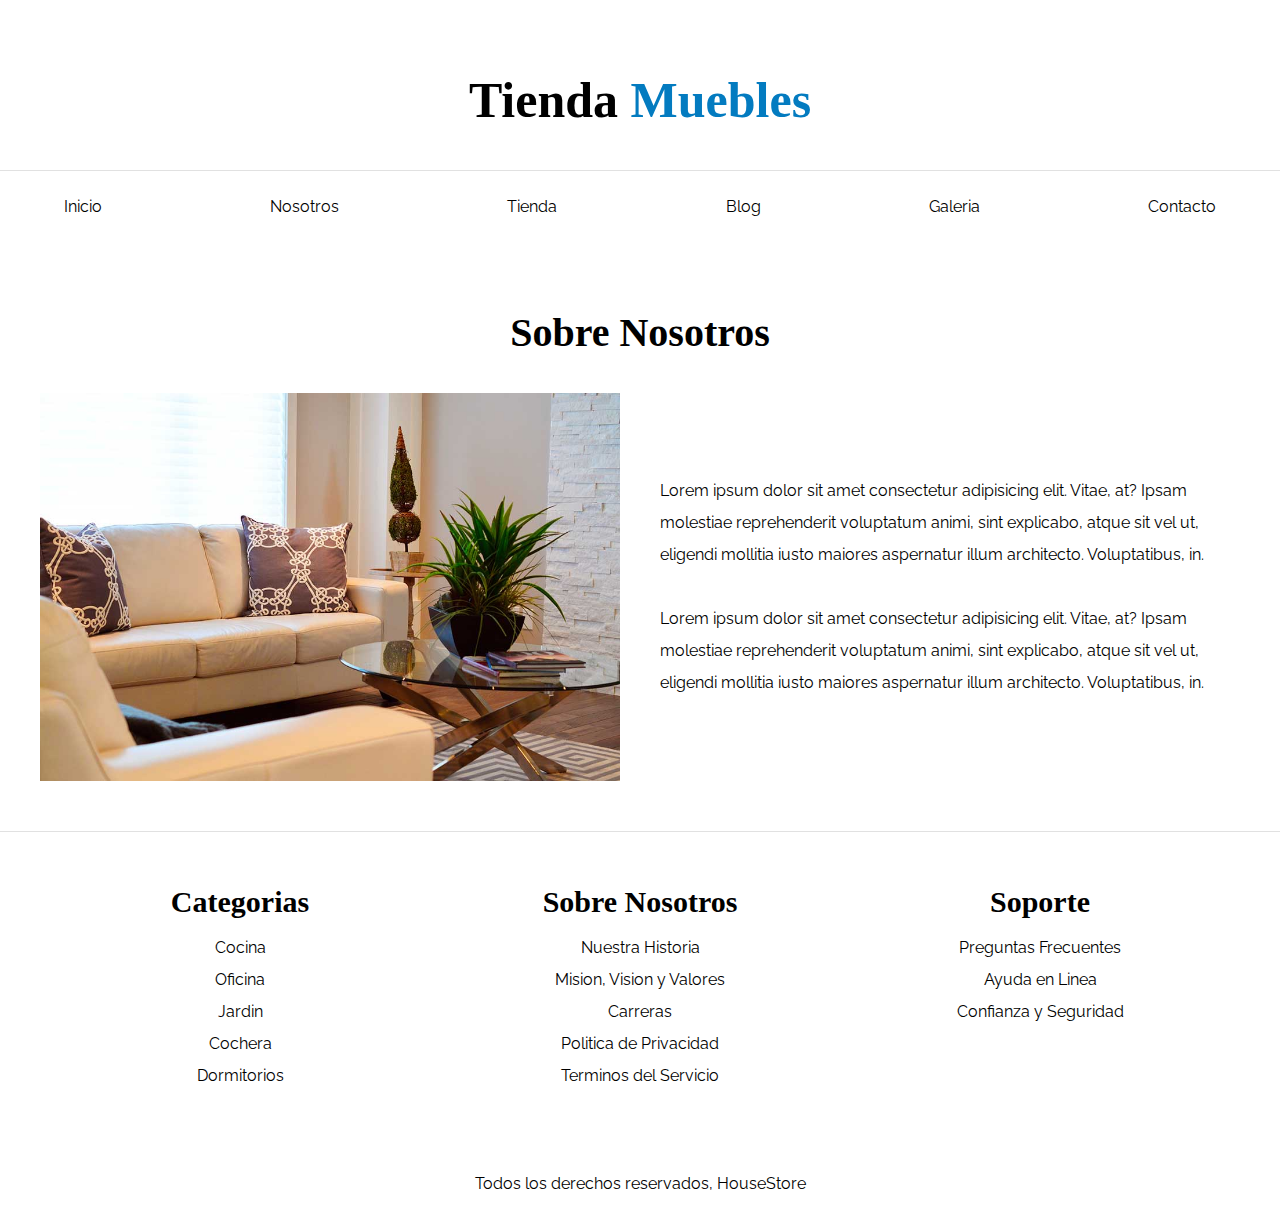
<file: nosotros.html>
<!DOCTYPE html>
<html lang="es">
<head>
    <meta charset="UTF-8">
    <meta name="viewport" content="width=device-width, initial-scale=1.0">
    <title>Ecommerce - Nosotros</title>
    <link rel="stylesheet" href="css/normalize.css">
    <link rel="preconnect" href="https://fonts.googleapis.com">
    <link rel="preconnect" href="https://fonts.gstatic.com" crossorigin>
    <link href="https://fonts.googleapis.com/css2?family=Raleway:ital,wght@0,100..900;1,100..900&display=swap" rel="stylesheet"> 
    <link rel="stylesheet" href="css/app.css">

</head>
<body>

    <header>    
        <h1 class="nombre-sitio"> Tienda <span> Muebles </span></h1>
    </header>

    <div class="contenedor-navegacion">
        <nav class="nav-principal contenedor">
            <a href="index.html">Inicio</a>
            <a href="nosotros.html">Nosotros</a>
            <a href="tienda.html">Tienda</a>
            <a href="blog.html">Blog</a>
            <a href="galeria.html">Galeria</a>
            <a href="contacto.html">Contacto</a>
        </nav>  
    </div>
    


    <main class="contenido-principal contenedor">
        <h2 class="text-center">Sobre Nosotros</h2>

        <div class="contenido-nosotros">
            <div class="imagen">
                <img src="img/nosotros.jpg" alt="Imagen nosotros">
            </div>
            <div class="informacion-nosotros">
                <p>Lorem ipsum dolor sit amet consectetur adipisicing elit. Vitae, at? Ipsam molestiae
                reprehenderit voluptatum animi, sint explicabo, atque sit vel ut, eligendi mollitia iusto
                maiores aspernatur illum architecto. Voluptatibus, in.</p>
                
                <p>Lorem ipsum dolor sit amet consectetur adipisicing elit. Vitae, at? Ipsam molestiae
                reprehenderit voluptatum animi, sint explicabo, atque sit vel ut, eligendi mollitia iusto
                maiores aspernatur illum architecto. Voluptatibus, in.</p>
            </div>
        </div>
    </main>
    
    
    
    

    <footer>
        <div class="contenedor-nav-footer">
            <div class="listado-footer contenedor">
                <div>
                    <h3>Categorias</h3>
                    <nav class="enlace-footer navegacion">
                        <a href="#">Cocina</a>
                        <a href="#">Oficina</a>
                        <a href="#">Jardin</a>
                        <a href="#">Cochera</a>
                        <a href="#">Dormitorios</a>
                    </nav>
                </div>

                <div>
                    <h3>Sobre Nosotros</h3>
                    <nav class="enlace-footer navegacion">
                        <a href="#">Nuestra Historia</a>
                        <a href="#">Mision, Vision y Valores</a>
                        <a href="#">Carreras</a>
                        <a href="#">Politica de Privacidad</a>
                        <a href="#">Terminos del Servicio</a>
                    </nav>
                </div>

                <div>
                    <h3>Soporte</h3>
                    <nav class="enlace-footer">
                        <a href="#">Preguntas Frecuentes</a>
                        <a href="#">Ayuda en Linea</a>
                        <a href="#">Confianza y Seguridad</a>
                    </nav>
                </div>
            </div>
        </div>

        <p class="text-align-footer">Todos los derechos reservados, HouseStore</p>
    </footer>

</body>
</html>
</file>
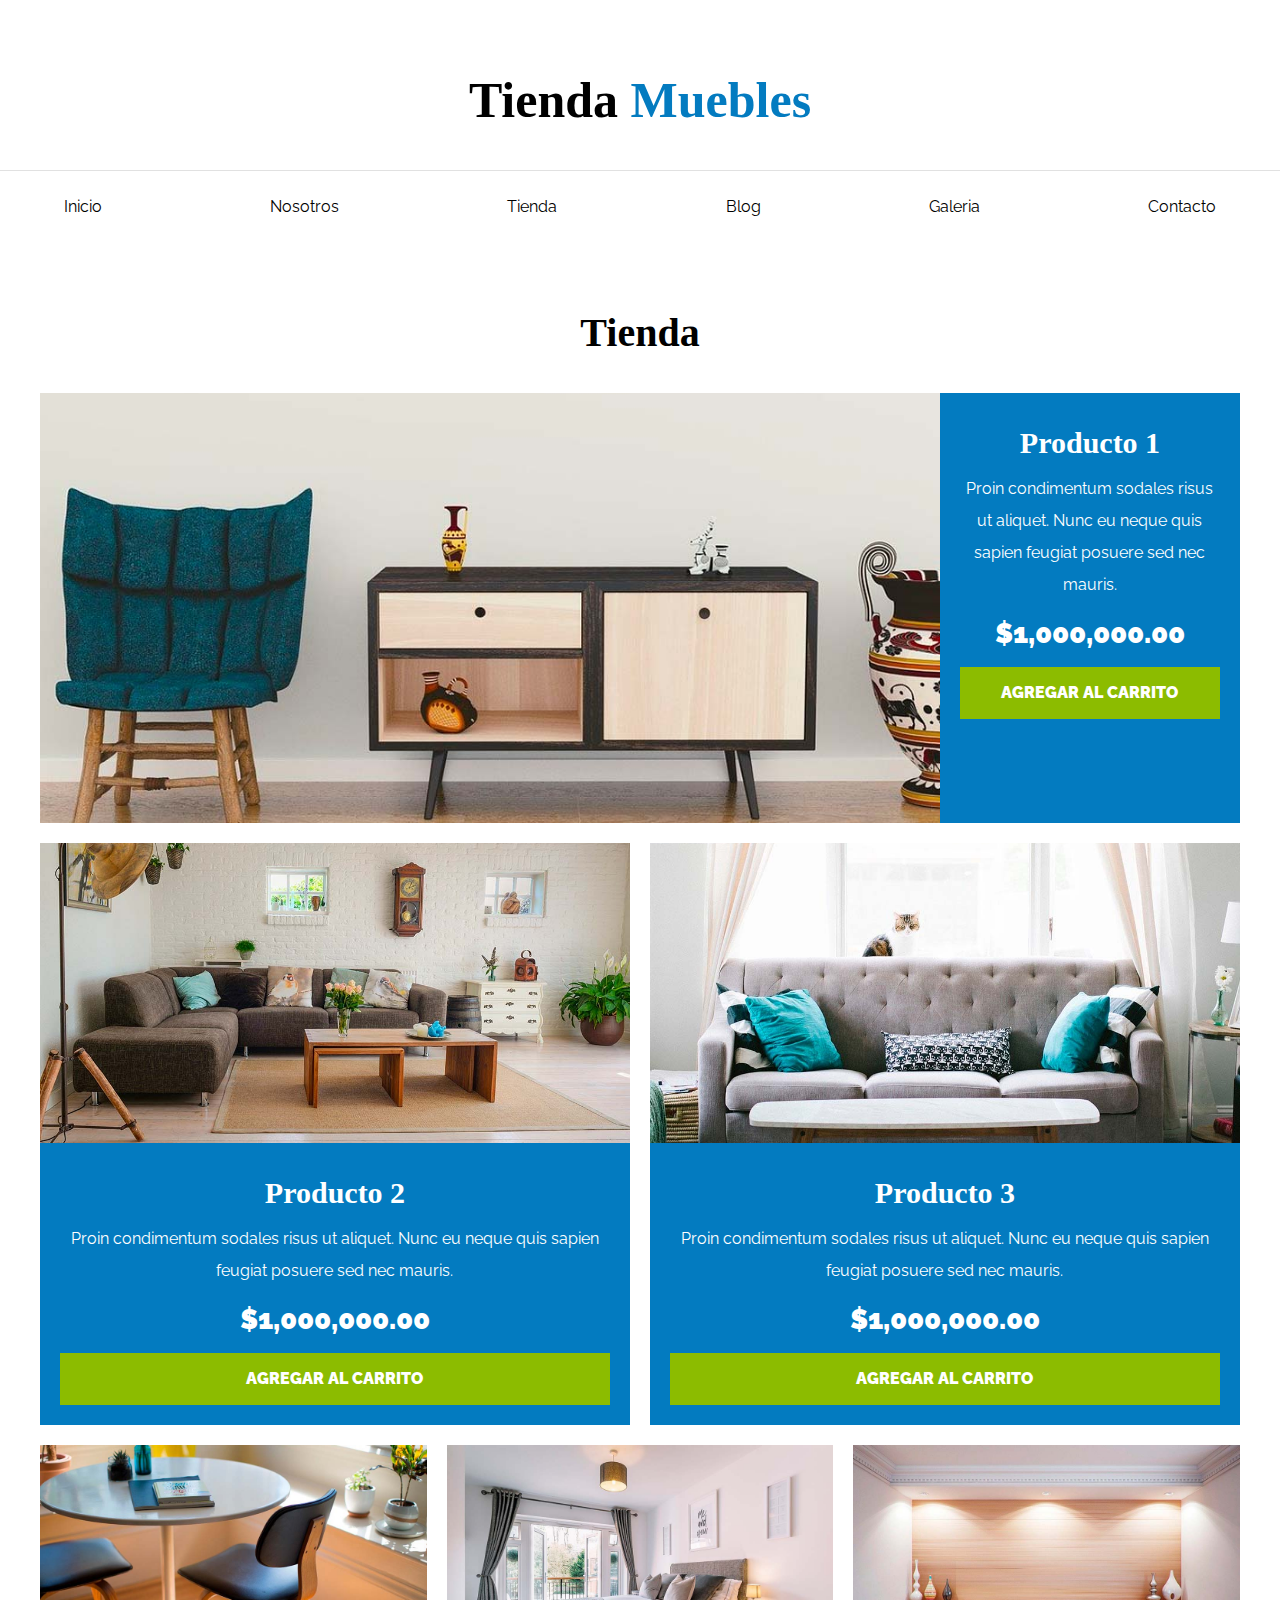
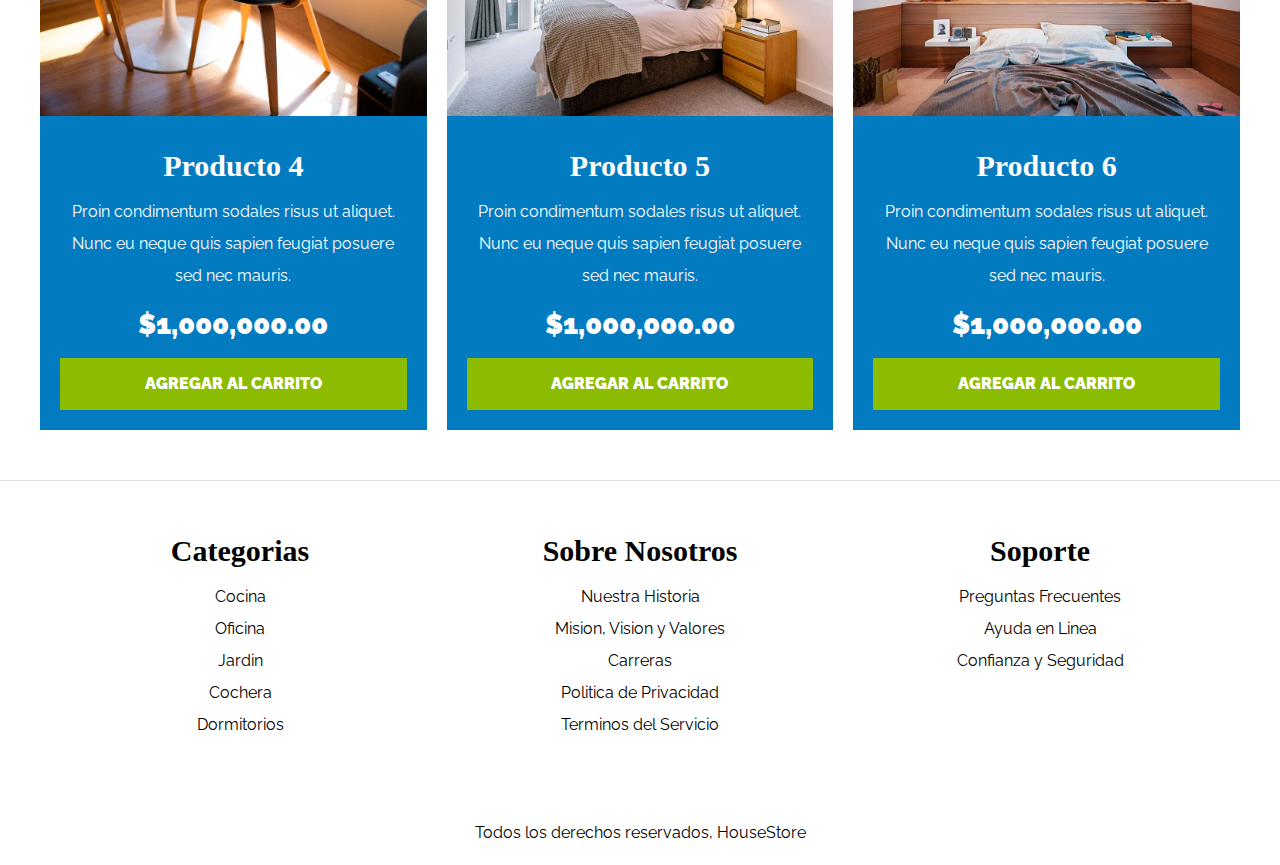
<file: tienda.html>
<!DOCTYPE html>
<html lang="es">
<head>
    <meta charset="UTF-8">
    <meta name="viewport" content="width=device-width, initial-scale=1.0">
    <title>Ecommerce - Tienda</title>
    <link rel="stylesheet" href="css/normalize.css">
    <link rel="preconnect" href="https://fonts.googleapis.com">
    <link rel="preconnect" href="https://fonts.gstatic.com" crossorigin>
    <link href="https://fonts.googleapis.com/css2?family=Raleway:ital,wght@0,100..900;1,100..900&display=swap" rel="stylesheet"> 
    <link rel="stylesheet" href="css/app.css">

</head>
<body>

    <header>    
        <h1 class="nombre-sitio"> Tienda <span> Muebles </span></h1>
    </header>

    <div class="contenedor-navegacion">
        <nav class="nav-principal contenedor">
            <a href="index.html">Inicio</a>
            <a href="nosotros.html">Nosotros</a>
            <a href="tienda.html">Tienda</a>
            <a href="blog.html">Blog</a>
            <a href="galeria.html">Galeria</a>
            <a href="contacto.html">Contacto</a>
        </nav>  
    </div>
    


    <main class="contenido-principal contenedor">
        <h2 class="text-center">Tienda</h2>
        <div class="listado-productos">
            <div class="producto">
                <img src="img/producto1.jpg" alt="Imagen Producto" />

                <div class="texto-producto">
                    <h3>Producto 1</h3>
                    <p>Proin condimentum sodales risus ut aliquet. Nunc eu neque quis
                    sapien feugiat posuere sed nec mauris.</p>
                    <p class="precio">$1,000,000.00</p>
                    <a class="btn" href="#">Agregar al carrito</a>
                </div> <!-- Info Producto -->
            </div> <!-- Producto-->

            <div class="producto">
                <img src="img/producto2.jpg" alt="Imagen Producto" />

                <div class="texto-producto">
                    <h3>Producto 2</h3>
                    <p>Proin condimentum sodales risus ut aliquet. Nunc eu neque quis
                    sapien feugiat posuere sed nec mauris.</p>
                    <p class="precio">$1,000,000.00</p>
                    <a class="btn" href="#">Agregar al carrito</a>
                </div> <!-- Info Producto -->
            </div> <!-- Producto-->

            <div class="producto">
                <img src="img/producto3.jpg" alt="Imagen Producto" />

                <div class="texto-producto">
                    <h3>Producto 3</h3>
                    <p>Proin condimentum sodales risus ut aliquet. Nunc eu neque quis
                    sapien feugiat posuere sed nec mauris.</p>
                    <p class="precio">$1,000,000.00</p>
                    <a class="btn" href="#">Agregar al carrito</a>
                </div> <!-- Info Producto -->
            </div> <!-- Producto-->

            <div class="producto">
                <img src="img/producto4.jpg" alt="Imagen Producto" />

                <div class="texto-producto">
                    <h3>Producto 4</h3>
                    <p>Proin condimentum sodales risus ut aliquet. Nunc eu neque quis
                    sapien feugiat posuere sed nec mauris.</p>
                    <p class="precio">$1,000,000.00</p>
                    <a class="btn" href="#">Agregar al carrito</a>
                </div> <!-- Info Producto -->
            </div> <!-- Producto-->

            <div class="producto">
                <img src="img/producto5.jpg" alt="Imagen Producto" />

                <div class="texto-producto">
                    <h3>Producto 5</h3>
                    <p>Proin condimentum sodales risus ut aliquet. Nunc eu neque quis
                    sapien feugiat posuere sed nec mauris.</p>
                    <p class="precio">$1,000,000.00</p>
                    <a class="btn" href="#">Agregar al carrito</a>
                </div> <!-- Info Producto -->
            </div> <!-- Producto-->

            <div class="producto">
                <img src="img/producto6.jpg" alt="Imagen Producto" />

                <div class="texto-producto">
                    <h3>Producto 6</h3>
                    <p>Proin condimentum sodales risus ut aliquet. Nunc eu neque quis
                    sapien feugiat posuere sed nec mauris.</p>
                    <p class="precio">$1,000,000.00</p>
                    <a class="btn" href="#">Agregar al carrito</a>
                </div> <!-- Info Producto -->
            </div> <!-- Producto-->

        </div> <!-- Fin de Listado de Productos -->
    </main>
    
    
    
    

    <footer>
        <div class="contenedor-nav-footer">
            <div class="listado-footer contenedor">
                <div>
                    <h3>Categorias</h3>
                    <nav class="enlace-footer navegacion">
                        <a href="#">Cocina</a>
                        <a href="#">Oficina</a>
                        <a href="#">Jardin</a>
                        <a href="#">Cochera</a>
                        <a href="#">Dormitorios</a>
                    </nav>
                </div>

                <div>
                    <h3>Sobre Nosotros</h3>
                    <nav class="enlace-footer navegacion">
                        <a href="#">Nuestra Historia</a>
                        <a href="#">Mision, Vision y Valores</a>
                        <a href="#">Carreras</a>
                        <a href="#">Politica de Privacidad</a>
                        <a href="#">Terminos del Servicio</a>
                    </nav>
                </div>

                <div>
                    <h3>Soporte</h3>
                    <nav class="enlace-footer">
                        <a href="#">Preguntas Frecuentes</a>
                        <a href="#">Ayuda en Linea</a>
                        <a href="#">Confianza y Seguridad</a>
                    </nav>
                </div>
            </div>
        </div>

        <p class="text-align-footer">Todos los derechos reservados, HouseStore</p>
    </footer>

</body>
</html>
</file>
<file: css/app.css>
html {
    box-sizing: border-box;
    font-size: 62.5%; /* 1REM + 10px */
}
*, *:before, *:after {
    box-sizing: inherit;
}

body {
    font-family: 'Raleway', sans-serif;
    font-size: 1.6rem;
    line-height: 2;
}
/** Globales **/
h1, h2, h3 {
    font-family: 'Playfair Display', serif;
    margin: 0 0 2rem 0;
}
h1 {
    font-size: 3.8rem;
}
@media (min-width: 768px) { 
    h1 {
        font-size: 5rem;
    }
}
h2 {
    font-size: 3.2rem;
}
@media (min-width: 768px) { 
    h2 {
        font-size: 4rem;
    }
}
h3 {
    font-size: 2.3rem;
}
@media (min-width: 768px) { 
    h3 {
        font-size: 3rem;
    }
}
a {
    text-decoration: none;
    color: #000;
}
.contenedor {
    max-width: 120rem;
    margin: 0 auto;
}
img {
    max-width: 100%;
    display: block;
}
.btn {
    background-color: #8cbc00;
    display: block;
    color: #ffffff;
    text-transform: uppercase;
    font-weight: 900;
    padding: 1rem;
    transition: background-color .3s ease-out;
    text-align: center;
    border: none; 
    width: 100%; 
}
.btn:hover {
    background-color: #769c02;
    cursor: pointer;
}
@media (min-width: 768px) { 
    .btn {
        width: auto;
    }
}

/** Utilidades **/
.text-center {
    text-align: center;
}
@media (min-width: 768px) { 
    .max-width-30{
        max-width: 30rem;
    } 
}

/** Header y Navegacion **/
.nombre-sitio {
    margin-top: 5rem;
    text-align: center;
}
.nombre-sitio span {
    color: #037bc0;
}
.contenedor-navegacion {
    border-top: 1px solid #e1e1e1;
}
.nav-principal {
    padding: 2rem 0;
    display: flex;
    flex-direction: column;
    align-items: center;
}

@media (min-width: 768px) { 
    .nav-principal {
        justify-content: space-between;
        flex-direction: row;
        width: 90%;
    }
}

.hero {
    background-image: url(../img/principal.jpg);
    background-repeat: no-repeat;
    background-size: cover;
    background-position: center center;
    height: 25rem;
}

@media (min-width: 768px) { 
    .hero {
        height: 55rem;
    }
}

/** Categorias **/
.categorias {
    padding-top: 5rem;
}
.categorias h2 {
    text-align: center;
}
.categorias {
    margin-bottom: 2rem;
}
@media (min-width: 768px) { 
    .categorias {
        margin-bottom: 0;
    }
}
.categorias img {
    width: 100%;
}
.categorias a {
    text-align: center;
    display: block;
    padding: 2rem;
    font-size: 2rem;
    
}
.categorias a:hover {
    background-color: #037bc0;
    color: #ffff;
    border-bottom-right-radius: 1rem ;
}

@media (min-width: 768px) { 
    .listado-categorias {
        display: grid;
        grid-template-columns: repeat(3, 1fr);
        gap: 2rem;
        margin-bottom: 10rem;
    }
}

/* Bloque Nosotros */
.sobre-nosotros {
    background-image: linear-gradient(to bottom, transparent 50%, #037bc0 50%, #037bc0 100%), url(../img/nosotros.jpg);
    background-position: center, top left;
    background-repeat: no-repeat;
    background-size: 100%, 70rem;
}

@media (min-width: 768px) { 
    .sobre-nosotros {
        background-image: linear-gradient(to right, transparent 50%, #037bc0 50%, #037bc0 100%), url(../img/nosotros.jpg);
        background-position: left center;
        padding: 10rem 0;
        background-size: 100%, 160rem;
    }
}
.sobre-nosotros-grid {
    display: grid;
    grid-template-rows: repeat(2, 1fr);
} 
@media (min-width: 768px) { 
    .sobre-nosotros-grid {
        grid-template-columns: repeat(2, 1fr);
        grid-template-rows: unset;
        column-gap: 10rem;
    }
}

.texto-nosotros {
    grid-row: 2 / 3;
    color: #ffffff;
    padding: 5rem;
}
@media (min-width: 768px) { 
    .texto-nosotros {
        grid-column: 2 / 3;
    }
}

/** Listado de Productos **/
.contenido-principal {
    padding-top: 5rem;
}
@media (min-width: 768px) { 
    .listado-productos {
        display: grid;
        grid-template-columns: repeat(6, 1fr);
        gap: 2rem;
    }
    .producto:nth-child(1) { 
        grid-column-start: 1;
        grid-column-end: 7;
        display: grid;
        grid-template-columns: 3fr 1fr;
    }
    .producto:nth-child(1) img {
        height: 43rem;
        width: 100%;
        object-fit: cover;
    }
    .producto:nth-child(2) img,
    .producto:nth-child(3) img {
        height: 30rem;
        width: 100%;
        object-fit: cover;
    }
    .producto:nth-child(2) { 
        grid-column-start: 1;
        grid-column-end: 4;
    }
    .producto:nth-child(3) {
        grid-column-start: 4;
        grid-column-end: 7;
    }
    .producto:nth-child(4) {
        grid-column-start: 1;
        grid-column-end: 3;
    }
    .producto:nth-child(5) {
        grid-column-start: 3;
        grid-column-end: 5;
    }
    .producto:nth-child(6) {
        grid-column-start: 5;
        grid-column-end: 7;
    }
}

.producto {
    background-color: #037bc0;
    margin-bottom: 5rem;
}
.producto:last-of-type {
    margin-bottom: 0;
}
@media (min-width: 768px) { 
    .producto {
        margin-bottom: 0;
    }
}
.texto-producto {
    text-align: center;
    color: #ffffff;
    padding: 2rem;
}
.texto-producto h3 {
    margin: 0;
}
.texto-producto p {
    margin: 0 0 .5rem 0;
}
.texto-producto .precio {
    font-size: 2.8rem;
    font-weight: 900;
}

/** Footer **/
.listado-footer > div {
    margin-bottom: 2rem;
}
.listado-footer > div:last-of-type {
    margin-bottom: 4rem;
}
.listado-footer h3 {
    margin-bottom: 0;
}
@media (min-width: 768px) { 
    .listado-footer {
        display: grid;
        grid-template-columns: repeat(3, 1fr);
        padding: 4rem 0;
    }
}
.listado-footer {
    text-align: center;
}
.enlace-footer a {
    display: block;
}
.text-align-footer {
    text-align: center;
}
.contenedor-nav-footer {
    border-top: 1px solid #e1e1e1;
    margin-top: 5rem;
}

/** Nosotros **/
.contenido-nosotros {
    display: grid;
    grid-template-columns: 1fr 2fr;
    grid-template-columns: repeat(auto-fit, minmax(25rem, 1fr));
    column-gap: 4rem;
}
.informacion-nosotros {
    display: flex;
    flex-direction: column;
    justify-content: center;
    padding: 5rem;
}
@media (min-width: 768px) { 
    .informacion-nosotros {
        display: flex;
        flex-direction: column;
        justify-content: center;
        padding: 0;
    }
}

/** Blog **/
@media (min-width: 768px) { 
    .contenedor-blog {
        display: grid;
        grid-template-columns: 2fr 1fr;
        column-gap: 4rem;
    }
}

.entrada {
    border-bottom: 2px solid #e1e1e1;
    margin-bottom: 4rem;
    padding-bottom: 4rem;
}
.entrada h2 {
    text-align: center;
}
@media (min-width: 768px) { 
    .entrada h2 {
        text-align: left;
    }
}
.contenido-blog {
    padding: 2rem;
}
.entrada:last-of-type {
    border: none;
}
@media (min-width: 768px) { 
    .entrada-meta {
        display: flex;
        justify-content: space-between;
    }    
}

.entrada-meta p {
    font-weight: 700;
}
.entrada-meta span {
    color: #037bc0;
}
.contenido-entrada-blog {
    width: 60rem;
    margin: 0 auto;
}

/** Galeria **/
.galeria {
    list-style: none;
    padding: 0;
    margin: 0;
    display: grid;
    grid-template-columns: repeat(2, 1fr);
    gap: 2rem;
}
@media (min-width: 768px) { 
    .galeria {
        grid-template-columns: repeat(3, 1fr);
        gap: 2rem;
    }
}

.galeria img {
    height: 40rem;
    width: 40rem;
    object-fit: cover;
}
.margin-0 {
    margin: 0;
}

/* Formulario */

.formulario {
    max-width: 60rem;
    margin: 0 auto;
}

.formulario fieldset {
    border: 1px solid black;
    margin-bottom: 2rem;
}

.formulario legend {
    background-color: #005485;
    width: 100%;
    text-align: center;
    color: #ffffff;
    text-transform: uppercase;
    font-weight: 900;
    padding: 1rem;
    margin-bottom: 4rem;
}

.campo {
    display: flex;
    margin-bottom: 2rem;
}
.campo label {
    flex-basis: 10rem;
}
.campo input:not([type="radio"]),
.campo textarea,
.campo select  {
    flex: 1;
    border: 1px solid #e1e1e1;
    padding: 1rem;
}
</file>
